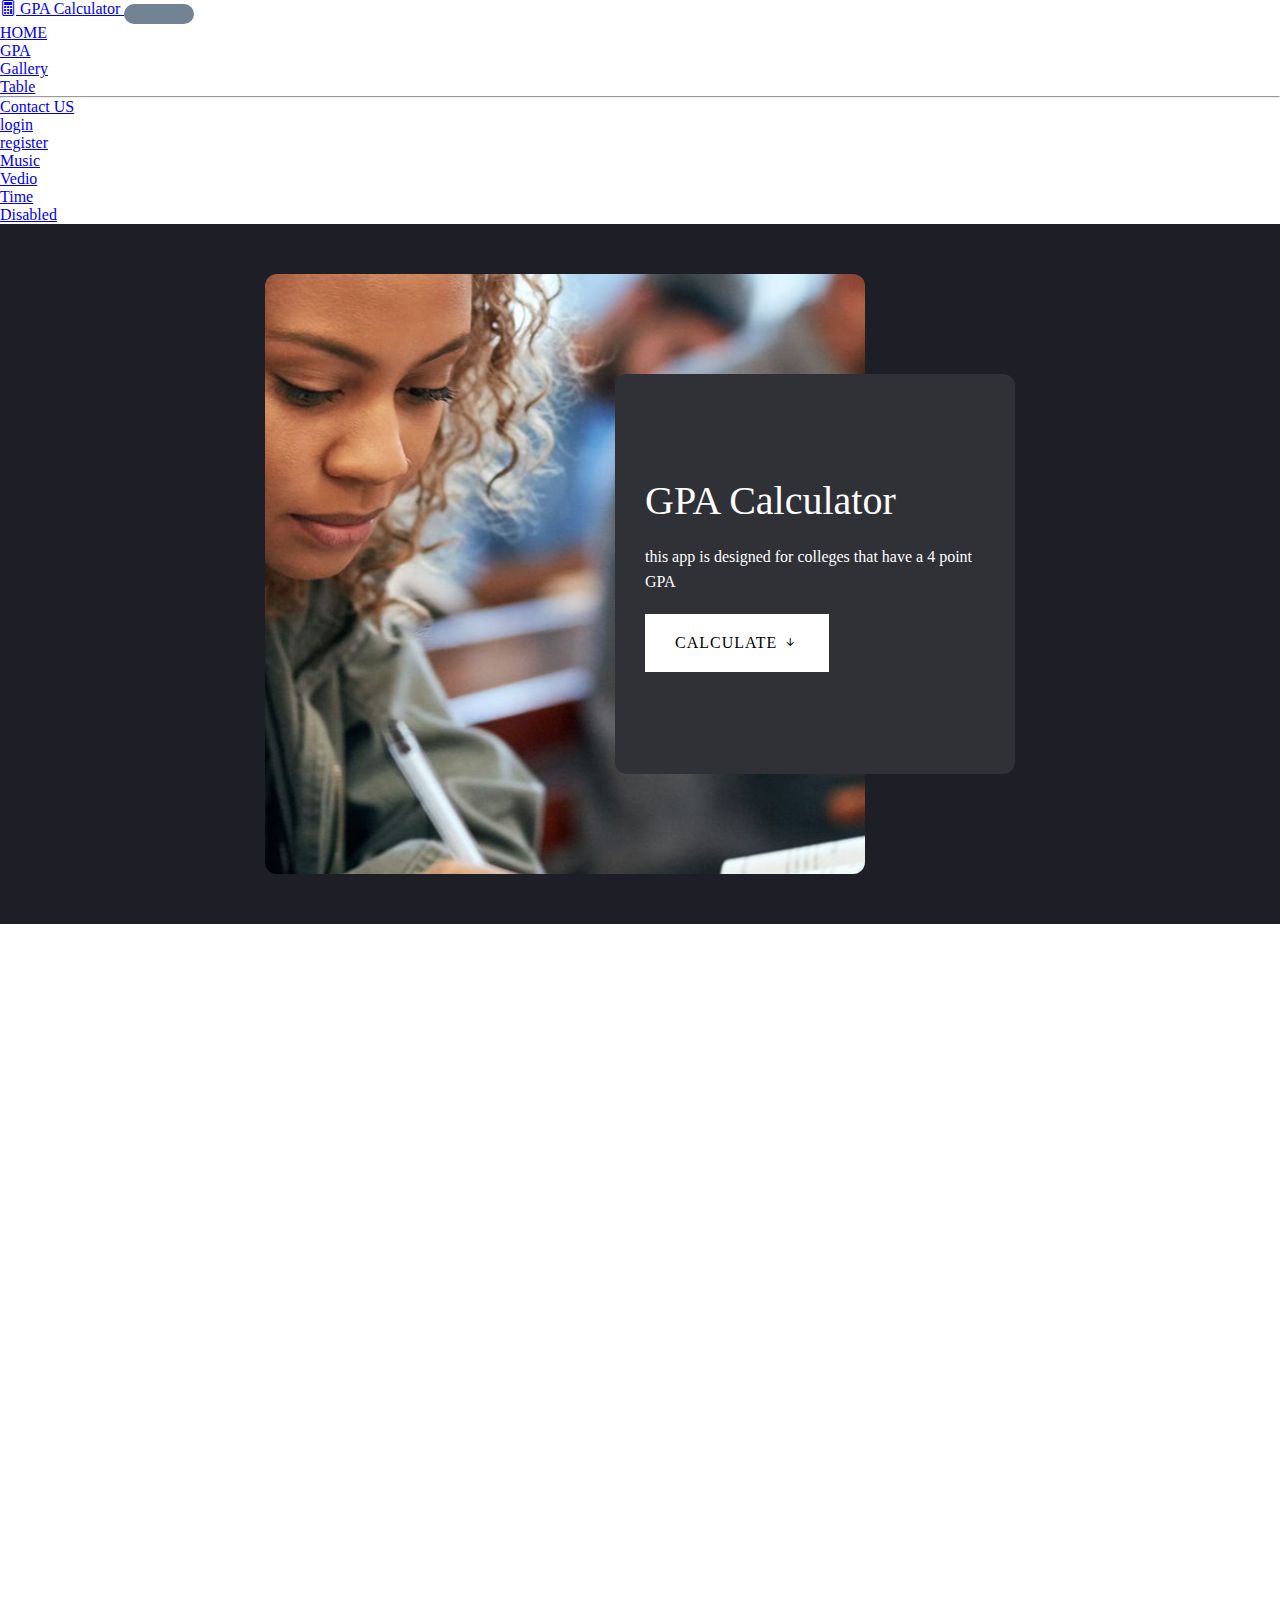
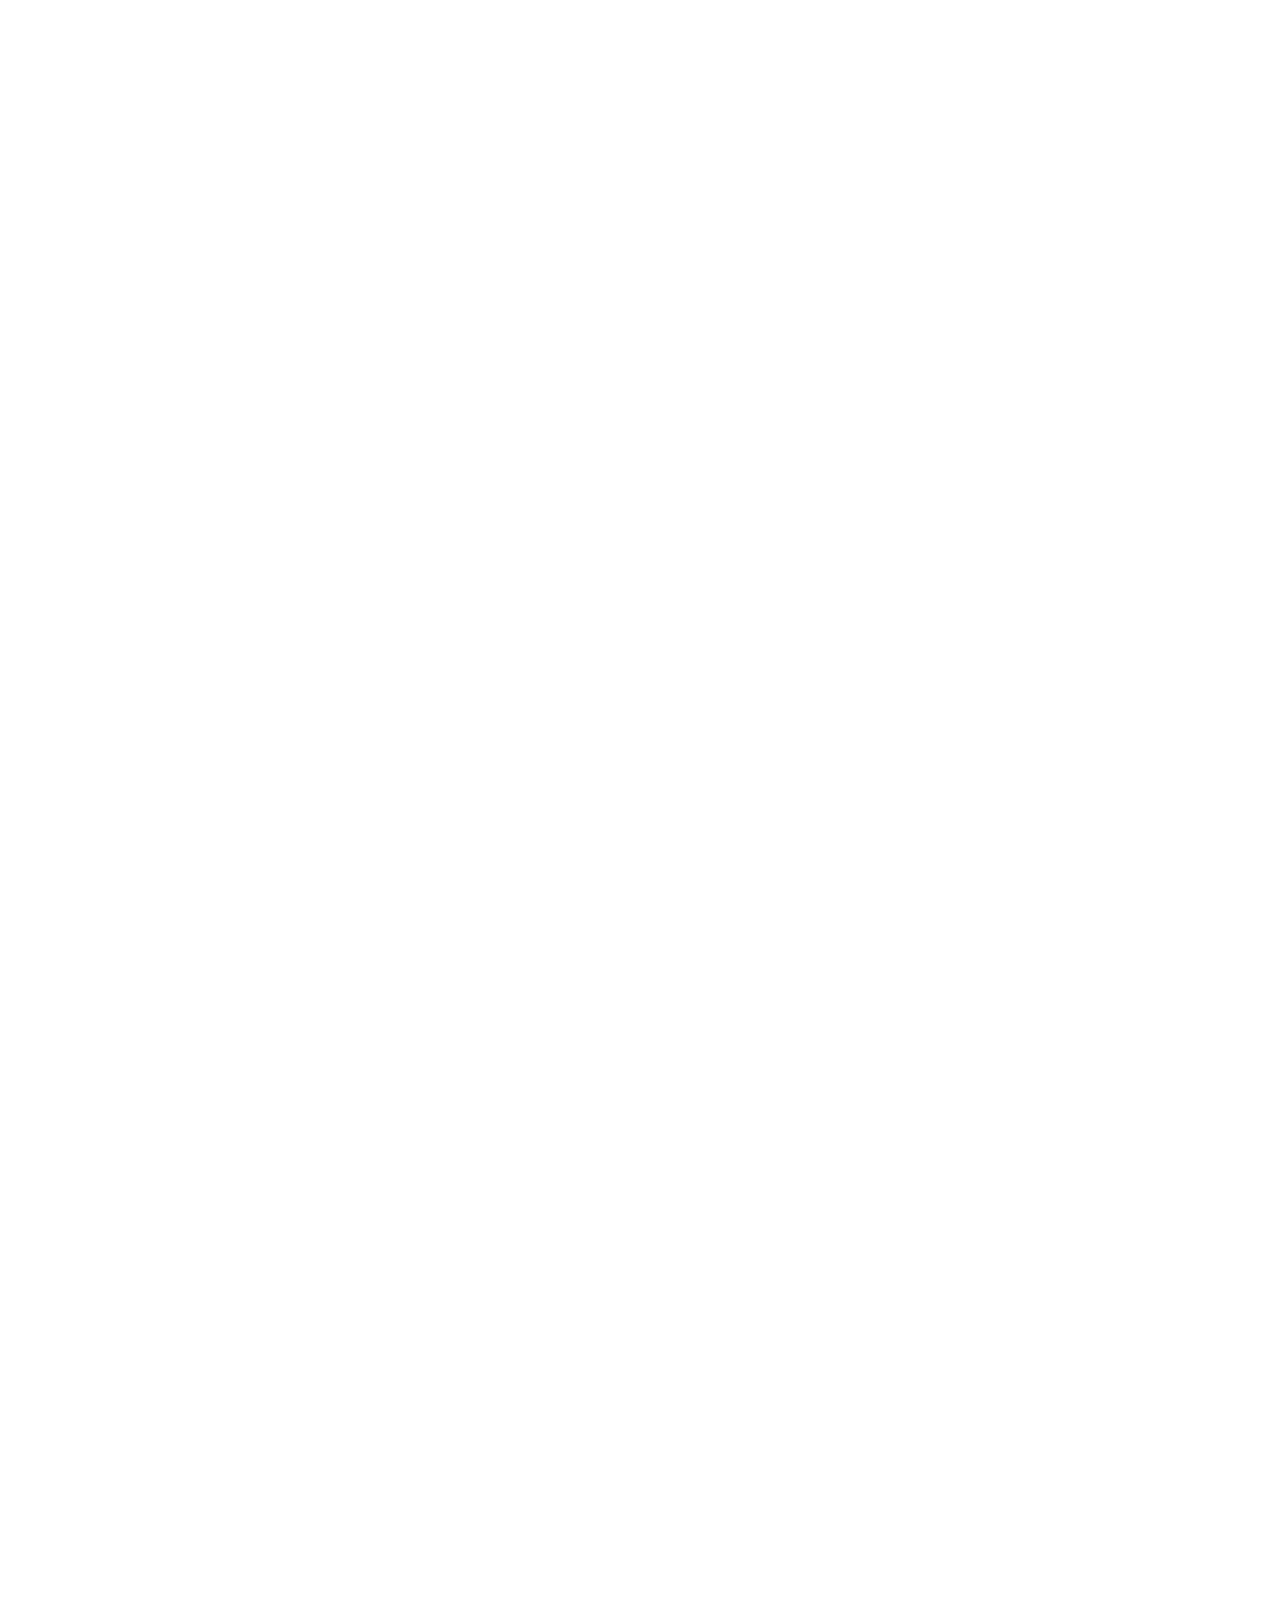
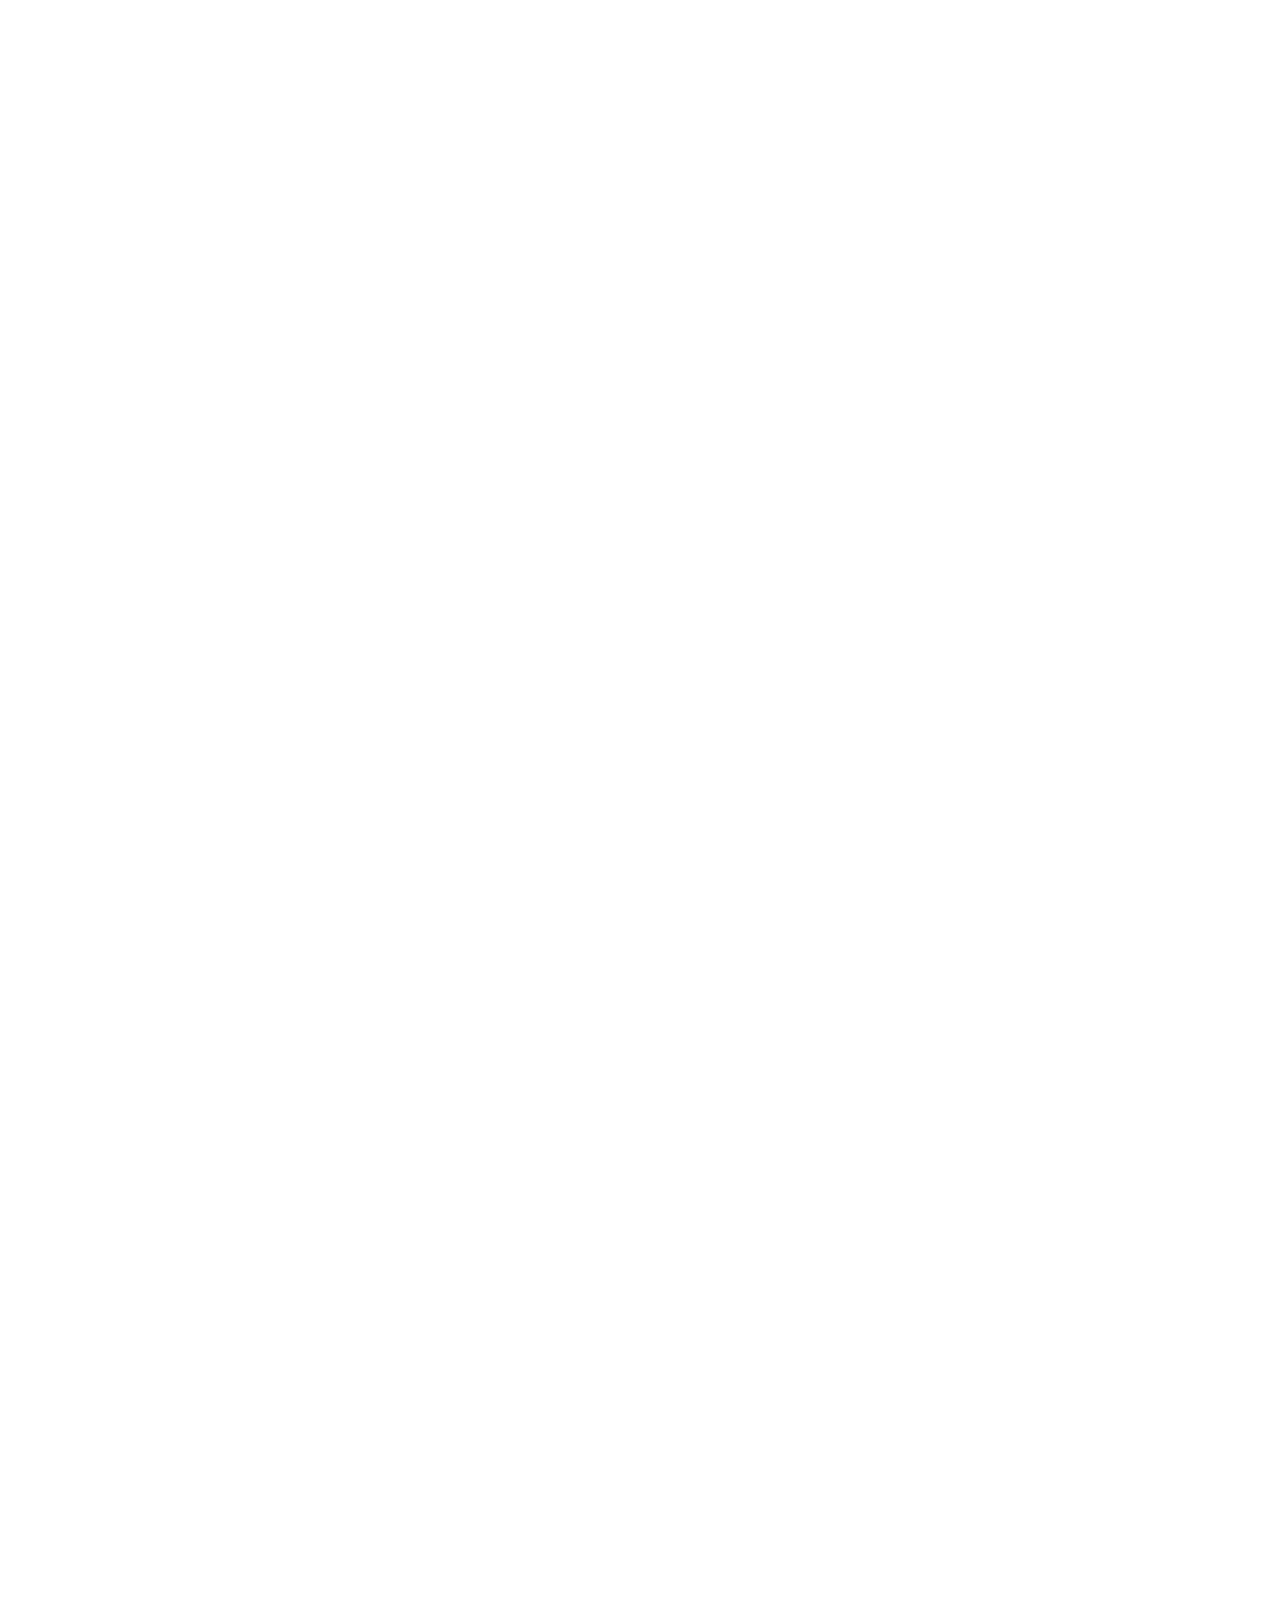
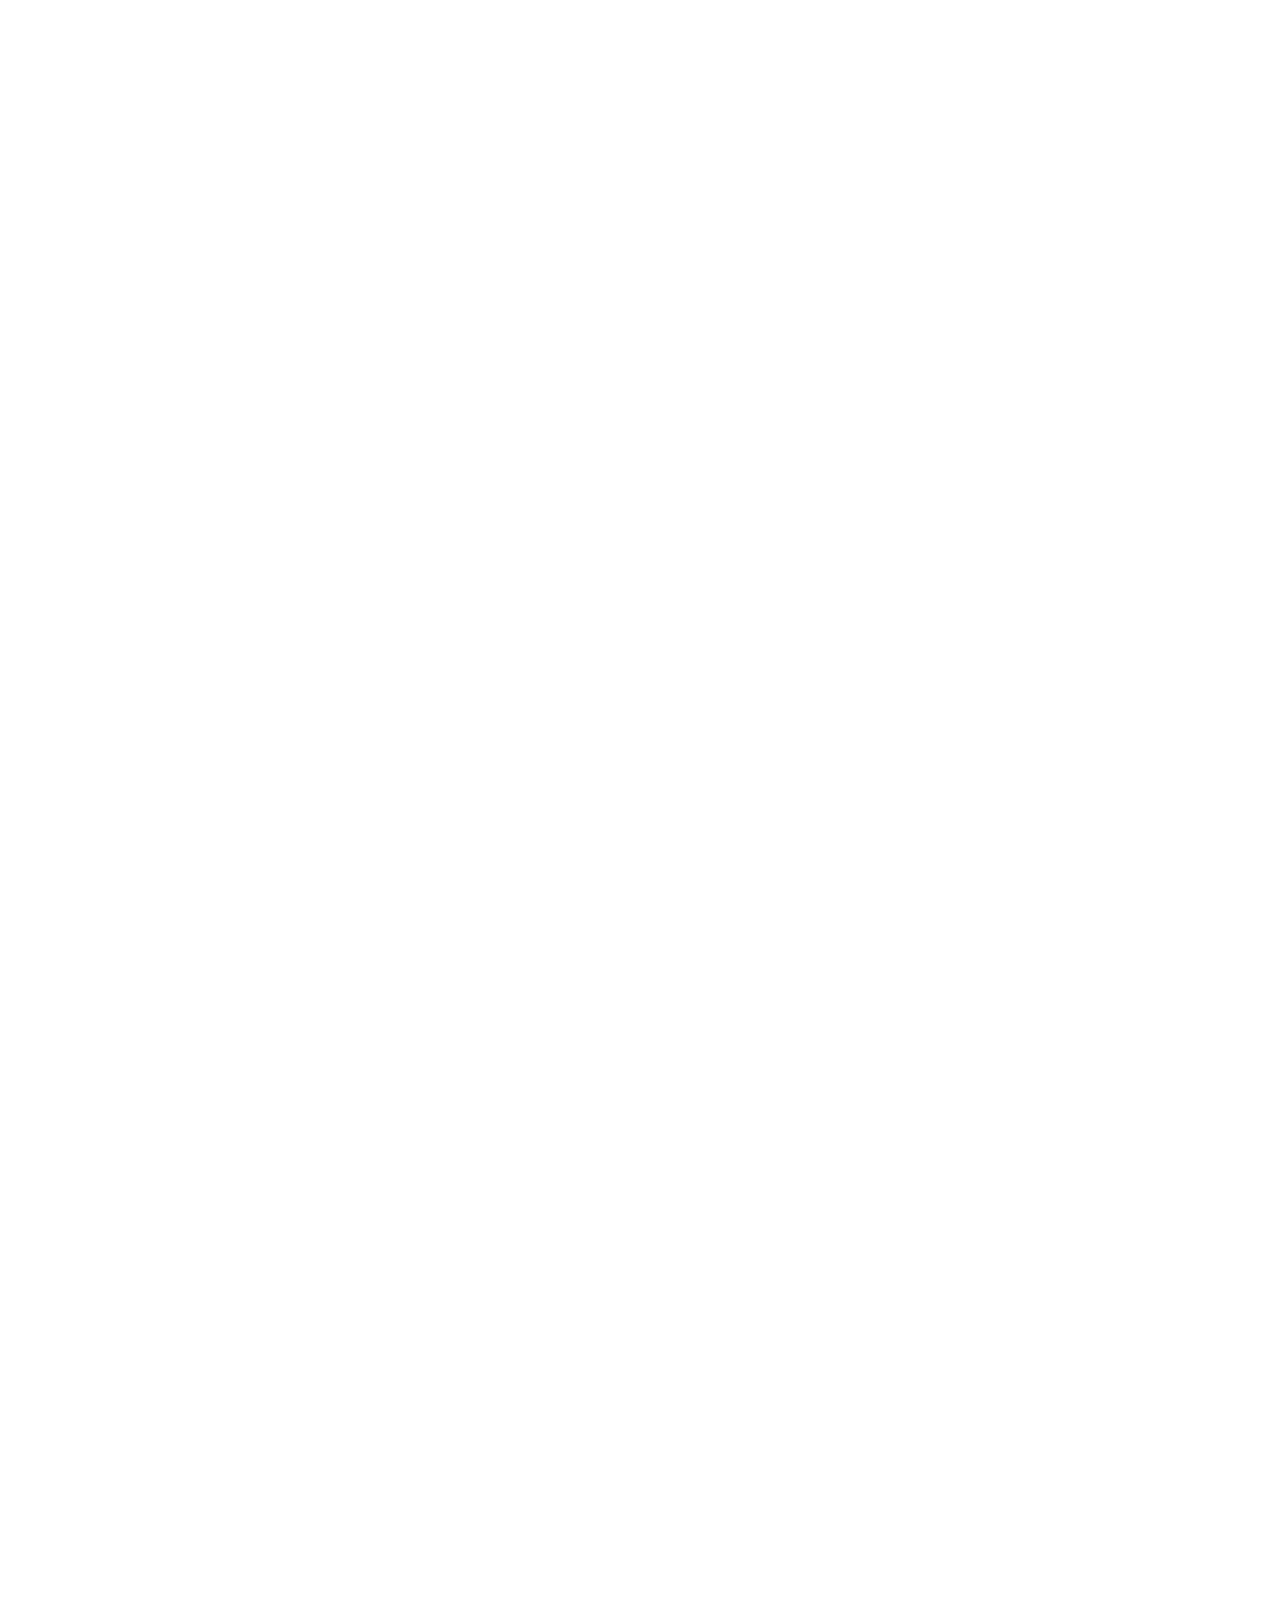
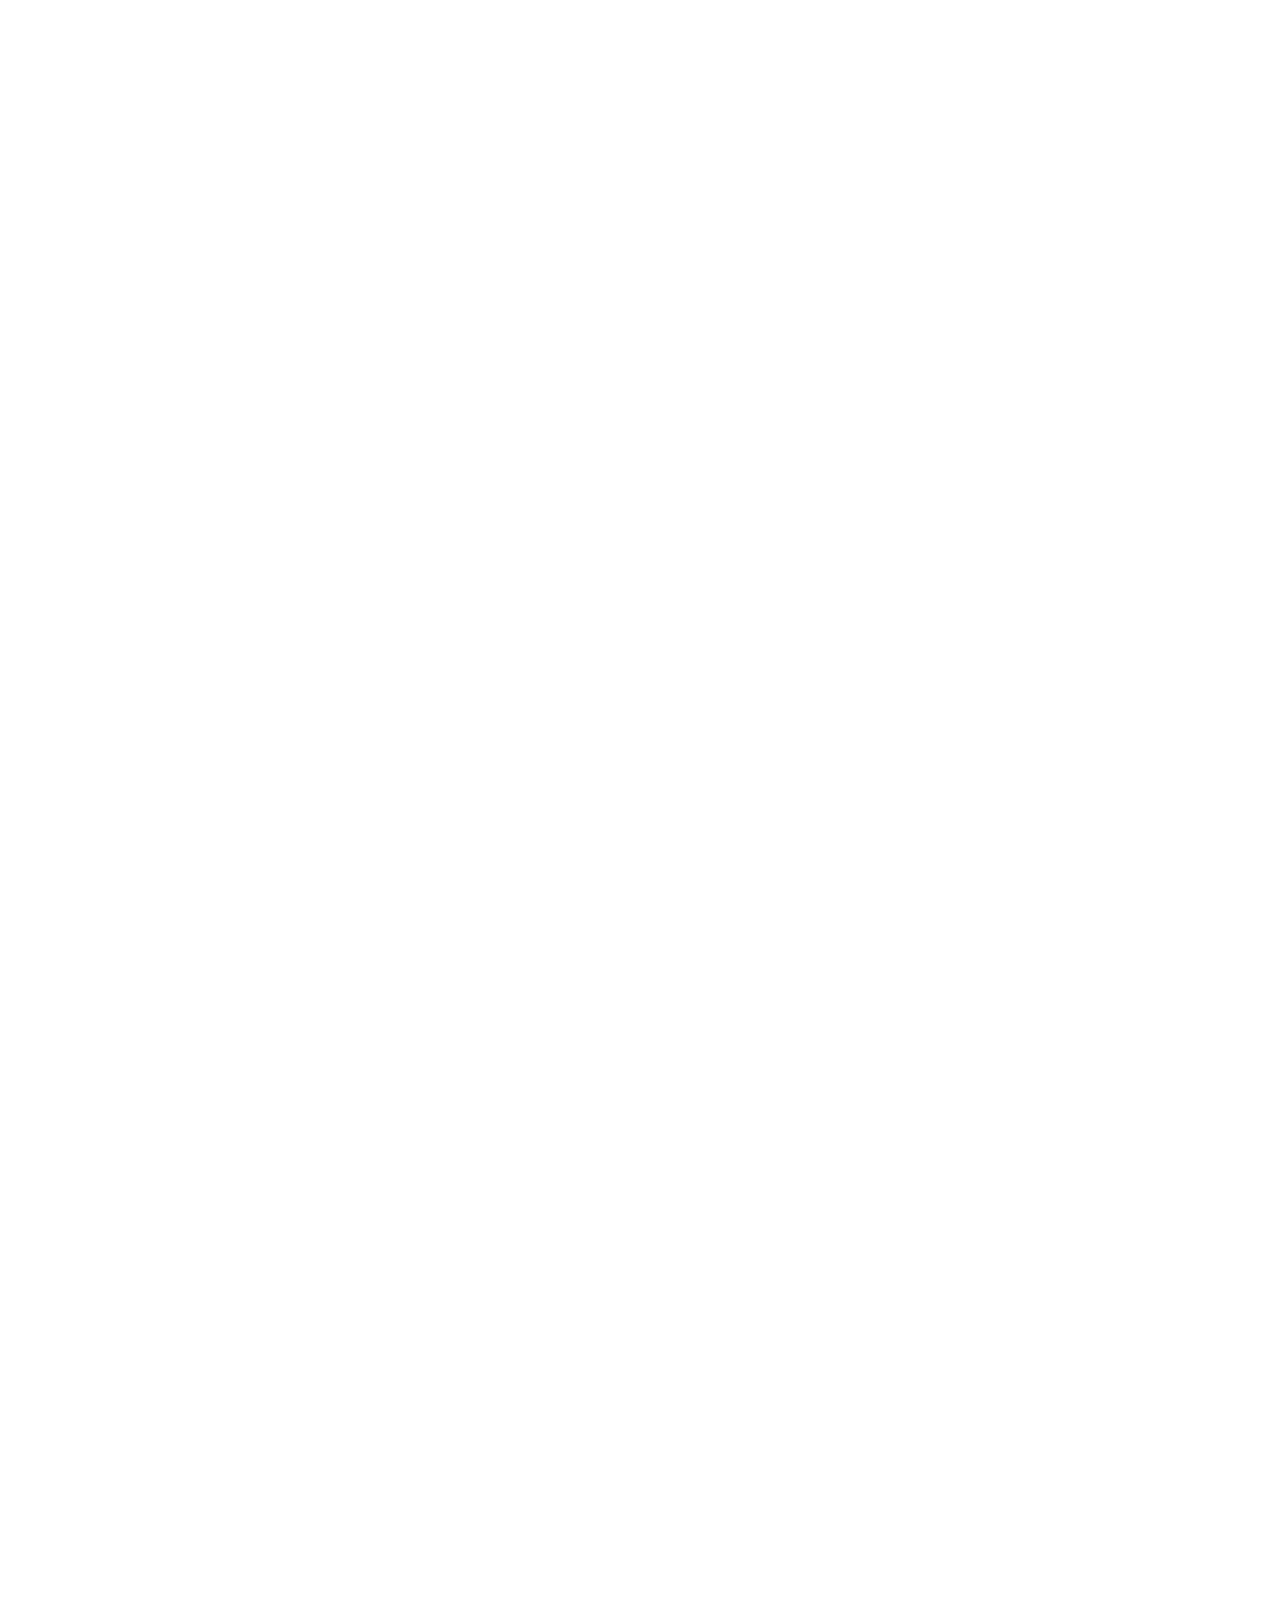
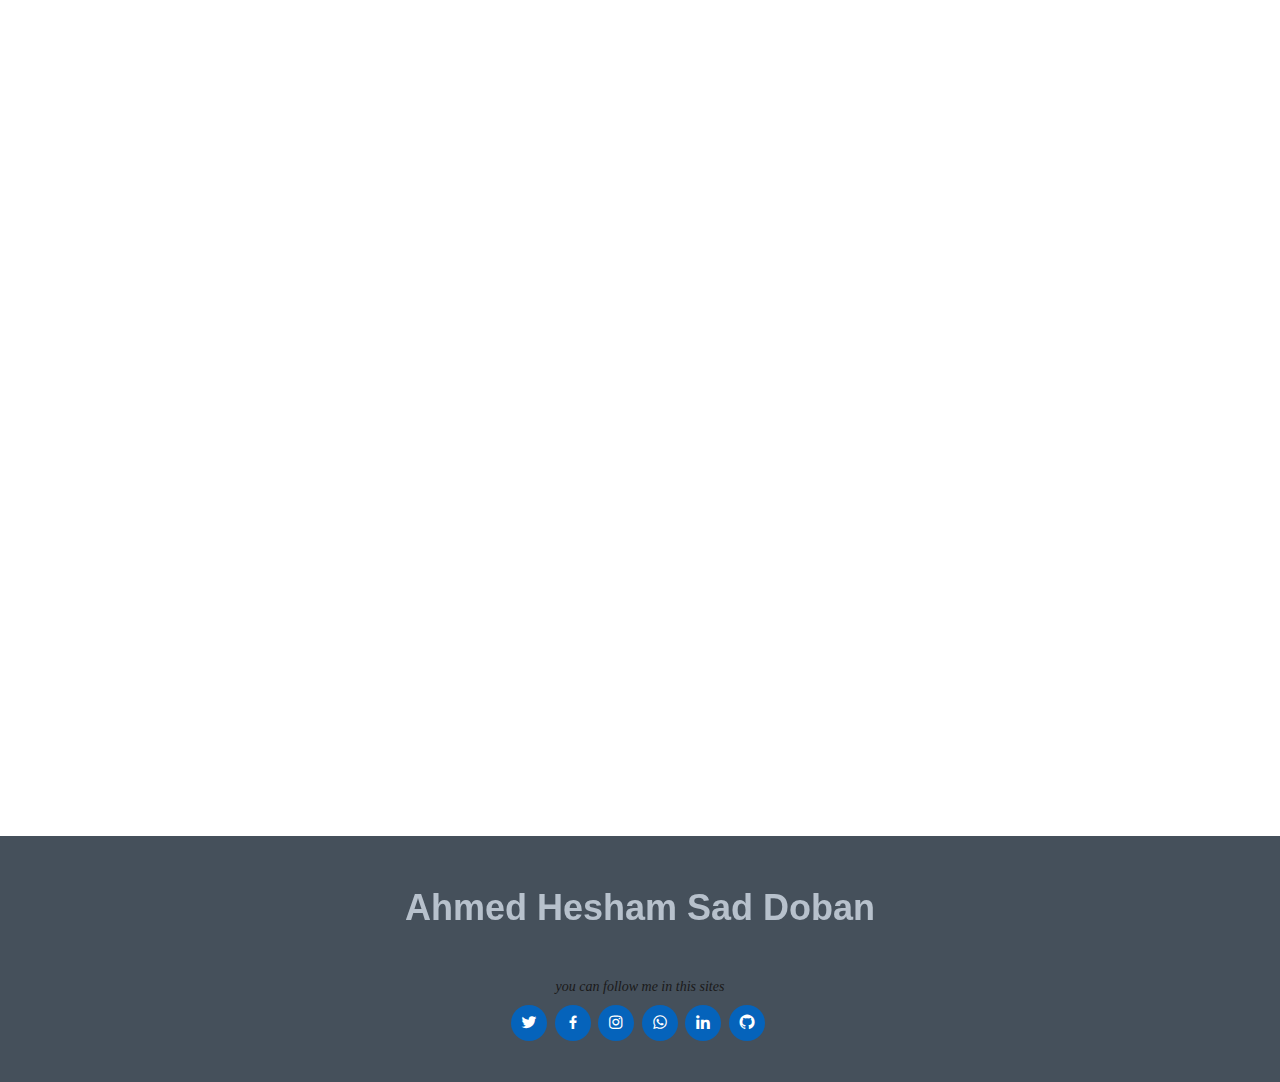
<file: index.html>
<!DOCTYPE html>
<html>
  <head>
    <meta charset="utf-8">
        <title>GPA Calculator</title>
        <meta content="GPA Calculator" name="description">
    <meta content="" name="keywords">
    <script src="https://cdn.jsdelivr.net/npm/@popperjs/core@2.9.2/dist/umd/popper.min.js" integrity="sha384-IQsoLXl5PILFhosVNubq5LC7Qb9DXgDA9i+tQ8Zj3iwWAwPtgFTxbJ8NT4GN1R8p" crossorigin="anonymous"></script>
    <script src="https://cdn.jsdelivr.net/npm/bootstrap@5.0.2/dist/js/bootstrap.min.js" integrity="sha384-cVKIPhGWiC2Al4u+LWgxfKTRIcfu0JTxR+EQDz/bgldoEyl4H0zUF0QKbrJ0EcQF" crossorigin="anonymous"></script>
    <link rel="stylesheet" type="text/css" href="/css/gallary.css">

    <link rel="stylesheet" href="https://cdn.jsdelivr.net/npm/bootstrap-icons@1.8.1/font/bootstrap-icons.css">
    <link href="/img/title.png" rel="icon">
    <link href="https://cdn.jsdelivr.net/npm/bootstrap@5.0.2/dist/css/bootstrap.min.css" rel="stylesheet" integrity="sha384-EVSTQN3/azprG1Anm3QDgpJLIm9Nao0Yz1ztcQTwFspd3yD65VohhpuuCOmLASjC" crossorigin="anonymous"> 

    <link href="/vendor/bootstrap-icons/bootstrap-icons.css" rel="stylesheet"> 
    <link href="/vendor/boxicons/css/boxicons.min.css" rel="stylesheet">

    <link href="/vendor/aos/aos.css" rel="stylesheet">
    <script src="/vendor/aos/aos.js"></script>       

  </head>
<body>
  <header>
    <nav class="navbar navbar-expand-lg navbar-dark bg-dark">
      <div class="container-fluid">
        <a class="navbar-brand" href="#">
          <i class="bi bi-calculator"></i>
          GPA Calculator
        </a>
        
        <button class="navbar-toggler" type="button" data-bs-toggle="collapse" data-bs-target="#navbarNav" aria-controls="navbarNav" aria-expanded="false" aria-label="Toggle navigation">
          <span class="navbar-toggler-icon"></span>
        </button>
        <div class="collapse navbar-collapse" id="navbarSupportedContent">
          <ul class="navbar-nav me-auto mb-2 mb-lg-0">
            <li class="nav-item dropdown">
              <a class="nav-link dropdown-toggle" href="#" id="navbarDropdown" role="button" data-bs-toggle="dropdown" aria-expanded="false">
                HOME
              </a>
              <ul class="dropdown-menu" aria-labelledby="navbarDropdown">
                  <li><a class="dropdown-item" href="#Calculate">GPA</a></li>
                  <li><a class="dropdown-item" href="#Gallery">Gallery</a></li>
                  <li><a class="dropdown-item" href="#data">Table</a></li>
                  <li><hr class="dropdown-divider"></li>
                  <li><a class="dropdown-item" href="#contact">Contact US</a></li>
              </ul>
            </li>
            <li class="nav-item">
              <a class="nav-link" href="HTML/logIN.html">login</a>
            </li>
            <li class="nav-item">
              <a class="nav-link" href="HTML/register.html">register</a>
            </li>
            <li class="nav-item">
              <a class="nav-link" href="HTML/music.html">Music</a>
            </li>
            <li class="nav-item">
              <a class="nav-link" href="HTML/vedio.html">Vedio</a>
            </li>
            <li class="nav-item">
              <a class="nav-link" href="HTML/time.html">Time</a>
            </li>

            <li class="nav-item">
              <a class="nav-link disabled" href="#" tabindex="-1" aria-disabled="true">Disabled</a>
            </li>
          </ul>
        </div>
      </div>
    </nav>
  <div class="home">
    <div class="container">
      <div class="right" data-aos="fade-left">
      </div>
      <div class="left" data-aos="fade-right">
        <div class="content">
          <h1>GPA Calculator</h1>
          <p>this app is designed for colleges that have a 4 point GPA</p>
          <a href="#Calculate" class="btn" id="myBtn">Calculate <i class="bi bi-arrow-down-short"></i></a>
        </div>
      </div>

              <!-- The Modal -->
          <div id="myModal" class="modal">

            <!-- Modal content -->
            <div class="modal-content">
              <div class="modal-header">
                <h2>Ahmed Hesham sad doban</h2>
                <span class="close">&times;</span>
              </div>
              <div class="modal-body">
                <center>
                  <p>SECTION  : 2</p>
                  <p>Tell us how are you satisfied</p>
                  <p id="rate"></p>
                  <ul id="listy" onchange="change()">
                    <li>
                      <input type="radio" value="😒" name="1" id="😒" hidden/>
                      <label for="😒">&#8533;</label>
                    </li>
                    <li>                   
                      <input type="radio" value="🙂" name="1" id="🙂" hidden/>
                      <label for="🙂">&#8534;</label></li>
                    <li>
                      <input type="radio" value="😊" name="1" id="😊" hidden/>
                      <label for="😊">&#8535;</label>
                    </li>
                    <li>
                      <input type="radio" value="😉" name="1" id="😉" hidden/>
                      <label for="😉">&#8536;</label>
  
                    </li>
                    <li>
                      <input type="radio" value="😍" name="1" id="😍" hidden/>
                      <label for="😍">⅟</label>
                    </li>
                 </ul>
                 </center>
                 
              </div>
            </div>

          </div>
    </div>
  </div>
  </header>

<section id="Calculate" class="Calculate">
  <div class="container" data-aos="fade-up">
      <div class="section-title">
          <h2>Calculateion</h2>
          <p>please Enter the require  </p>
      </div>
  </div>

  <div class="row" id="calv">
    <div class="col-sm-8" data-aos="fade-right">
      <table class="table" id="data">
        <thead>
          <tr>
            <th scope="col">Course Name</th>
            <th scope="col">Course Hour</th>
            <th scope="col">Grade</th>
          </tr>
        </thead>
        <tbody>
          <tr>
            <td><input id="CourseName" type="text" class="form-control" placeholder="Course Name" aria-label="Text input with dropdown button"></td>
            <td><input id="CourseHour" type="number" max="5" min="0" class="form-control" placeholder="Course Hour" aria-label="Text input with dropdown button"></td>
            <td>
              <select id="GRADE" class="form-select" aria-label="Default select example">
                <option selected value="0" disabled>Grade</option>
                <option value="4">A+</option>
                <option value="4">A</option>
                <option value="3.7">A-</option>
                <option value="3.3">B+</option>
                <option value="3">B</option>
                <option value="2.7">B-</option>
                <option value="2.3">C+</option>
                <option value="2">C</option>
                <option value="1.7">C-</option>
                <option value="1.3">D+</option>
                <option value="1">D</option>
                <option value="0">F</option>
              </select>
             </td>
          </tr>
       </tbody>
      </table>
    </div>

    <div class="col-sm-2"  data-aos="fade-left">
      <div class="d-grid gap-2" >
        <button class="btn btn-primary" type="button" onclick="ADD()" style="background-color: #728394;">ADD</button>
        <button class="btn btn-primary" type="button" onclick="Calc()"style="background-color: #728394;">Calculate</button>
    
      </div>

      <div class="circle-wrap" id="prosses" style="display: none;" data-aos="fade-up-left">
        <div class="circle">
          <div class="mask full">
            <div class="fill"></div>
          </div>
          <div class="mask half">
            <div class="fill"></div>
          </div>
          <div class="inside-circle"> GPA <p class="output"></p> </div>
        </div>
      </div> 
      
    
      
    </div>
</div>
</section>
    <!-- ======= Gallery Section ======= -->
<section id="Gallery" class="portfolio">
  <div class="container" data-aos="fade-up">
    <div class="section-title">
      <h2>Gallery</h2>
    </div>
  </div>

  <div class="row" >
    <div class="col" data-aos="zoom-in-up">
      <center>
        <input class="form-control me-2" type="text" id="myInput" onkeyup="SearchFunction()" placeholder="Search for names.." style="width: 80%;">
      </center>
      <ul id="myUL" class="row"data-aos="zoom-out">   

          <li class="col-lg-4 col-md-6 portfolio-item" data-aos="zoom-in">
              <div class="portfolio-wrap">
                <img src="/img/wallpaper/one.jpg" alt="one punch man" class="img-fluid" >
                <div class="portfolio-info">
                  <h4>one punch man</h4>       
                  <div class="portfolio-links">
                    <a href="#Gallery"   onclick="openModal();currentSlide(1)"><i class="bx bx-plus"></i></a>
                   </div>
                </div>
              </div>
          </li>

          <li class="col-lg-4 col-md-6 portfolio-item" data-aos="zoom-out-down">          
              <div class="portfolio-wrap">
                <img src="/img/wallpaper/hxh (2).jpg" alt="Hunter x Hunter" class="img-fluid">
                <div class="portfolio-info">
                  <h4>Hunter x Hunter</h4>       
                  <div class="portfolio-links">
                    <a href="#Gallery"   onclick="openModal();currentSlide(2)"><i class="bx bx-plus"></i></a>
                   </div>
                </div>
              </div>
          </li>


          <li class="col-lg-4 col-md-6 portfolio-item">
              <div class="portfolio-wrap">
                <img src="/img/wallpaper/conan (1).jpg" alt="Detective Conan" class="img-fluid" alt="">
                <div class="portfolio-info">
                  <h4>Detective Conan</h4>       
                  <div class="portfolio-links">
                    <a href="#Gallery"  onclick="openModal();currentSlide(3)" ><i class="bx bx-plus"></i></a>
                   </div>
                </div>
              </div>
          </li>

          <li class="col-lg-4 col-md-6 portfolio-item">
            <div class="portfolio-wrap">
              <img src="/img/wallpaper/conan (2).jpg" alt="Detective Conan" class="img-fluid" alt="">
              <div class="portfolio-info">
                <h4>Detective Conan</h4>       
                <div class="portfolio-links">
                  <a href="#Gallery"  onclick="openModal();currentSlide(4)" ><i class="bx bx-plus"></i></a>
                 </div>
              </div>
            </div>
        </li>

        <li class="col-lg-4 col-md-6 portfolio-item">
          <div class="portfolio-wrap">
            <img src="/img/wallpaper/conan (4).jpg" alt="Detective Conan" class="img-fluid" alt="">
            <div class="portfolio-info">
              <h4>Detective Conan</h4>       
              <div class="portfolio-links">
                <a href="#Gallery" data-min-width="600px"  onclick="openModal();currentSlide(5)" ><i class="bx bx-plus"></i></a>
               </div>
            </div>
          </div>
      </li>

        </div>
      </ul>


      <div id="myModal2" class="modal2">
        <span class="close cursor" onclick="closeModal()">&times;</span>

        <div class="modal-content">

          <div class="mySlides">
            <div class="numbertext">1 / 5</div>
            <img src="/img/wallpaper/one.jpg" style="width:100%">
          </div>

          <div class="mySlides">
            <div class="numbertext">2 / 5</div>
            <img src="/img/wallpaper/hxh (2).jpg" style="width:100%">
          </div>
          
          <div class="mySlides">
            <div class="numbertext">3 / 5</div>
            <img src="/img/wallpaper/conan (1).jpg" style="width:100%">
          </div>

          
          <div class="mySlides">
            <div class="numbertext">4 / 5</div>
            <img src="/img/wallpaper/conan (2).jpg" style="width:100%">
          </div>

          
          <div class="mySlides">
            <div class="numbertext">5 / 5</div>
            <img src="/img/wallpaper/conan (4).jpg" style="width:100%">
          </div>
          


      <a class="prev" onclick="plusSlides(-1)">&#10094;</a>
      <a class="next" onclick="plusSlides(1)">&#10095;</a>
        </div>
      </div>



      



    </div>
</section>


    <!-- ======= Contact Section ======= -->
    <section id="contact" class="contact" data-aos="fade-up">
      <div class="container" data-aos="fade-up">

        <div class="section-title">
          <h2>Contact</h2>
        </div>
      </div>
      <div class="row mt-1">

        <div class="col-lg-4">
          <div class="info">
            <div class="address">
                <a href="https://goo.gl/maps/sroomfEm3k15dAhG7">
                    <i class="bi bi-geo-alt"></i>
                </a>
              <h4>Location</h4>
              <p>El salam first ,Cairo</p>
            </div>

            <div class="email">
              <a href="mailto:ahmedzoro323@gmail.com">
                  <i class="bi bi-envelope"></i>
              </a>
            <h4>Email</h4>
            <p>ahmedzoro323@gmail.com</p>
          </div>

          <div class="phone">
            <a href="tel:+201555894860">
                <i class="bi bi-phone"></i>
            </a>
            <h4>Call</h4>
            <p>01555894860</p>
          </div>

          </div>

        </div>

        <div class="col-lg-8 mt-5 mt-lg-0">

          <form action="forms/contact.php" method="post" role="form" class="php-email-form">
            <div class="row">
              <div class="col-md-6 form-group">
                <input type="text" name="name" class="form-control" id="name" placeholder="Your Name" required>
              </div>
              <div class="col-md-6 form-group mt-3 mt-md-0">
                <input type="email" class="form-control" name="email" id="email" placeholder="Your Email" required>
              </div>
            </div>
            <div class="form-group mt-3">
              <input type="text" class="form-control" name="subject" id="subject" placeholder="Subject" required>
            </div>
            <div class="form-group mt-3">
              <textarea class="form-control" name="message" rows="5" placeholder="Message" id="textaria"  required></textarea>
            </div>
            <div class="my-3">
              <div class="loading">Loading</div>
              <div class="error-message"></div>
              <div class="sent-message">Your message has been sent. Thank you!</div>
            </div>
            <div class="row">
              <div class="col-sm-4">
                <div class="text-center"><button type="submit">Send Message</button></div>
              </div>
              <div class="col-sm-4">
                <div class="text-center"><button type="button" onclick="changeCal()">Change style</button></div>
              </div>
            </div>
          
          </form>

        </div>

      </div>

    </section><!-- End Contact Section -->

    <footer id="footer">
      <div class="container">
        <h3>Ahmed Hesham Sad Doban</h3>
      </div>
      <p>you can follow me in this sites</p>   
      <div class="social-links">
        <a href="https://twitter.com/ahmed_doban" class="twitter"><i class="bx bxl-twitter"></i></a>
            <a href="https://www.facebook.com/ahmed.doban.56" class="facebook"><i class="bx bxl-facebook"></i></a>
            <a href="https://www.instagram.com/ahmeddoban/" class="instagram"><i class="bx bxl-instagram"></i></a>
            <a href="https://api.whatsapp.com/send/?phone=201555894860&text&app_absent=0" class="google-plus"><i class="bx bxl-whatsapp"></i></a>
            <a href="https://www.linkedin.com/in/ahmeddoban" class="linkedin"><i class="bx bxl-linkedin"></i></a>
            <a href="https://github.com/AhmedDoban" class="linkedin"><i class="bx bxl-github"></i></a>
      </div>


    </footer><!-- End Footer -->
<script src="/JS/gallary.js"></script>
<script>
  AOS.init();
</script>
</body>
</html>


<body>
</file>
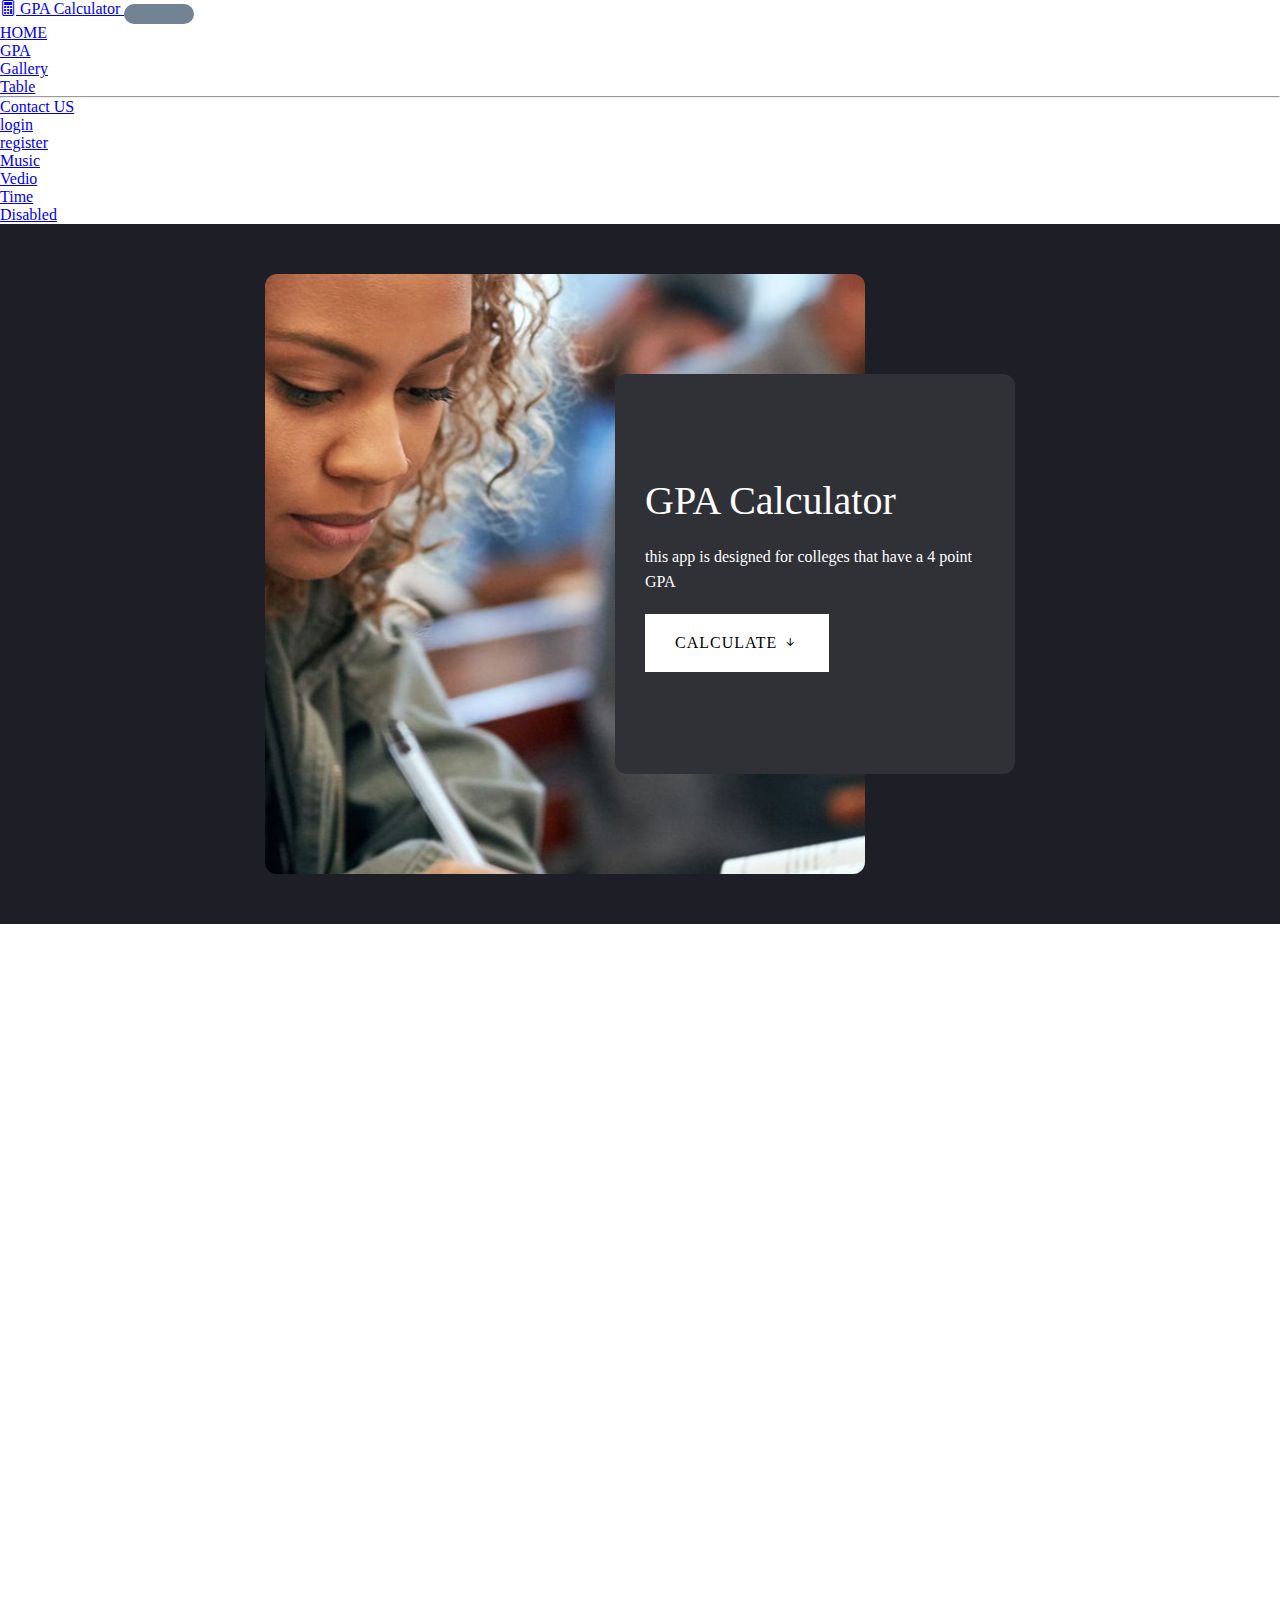
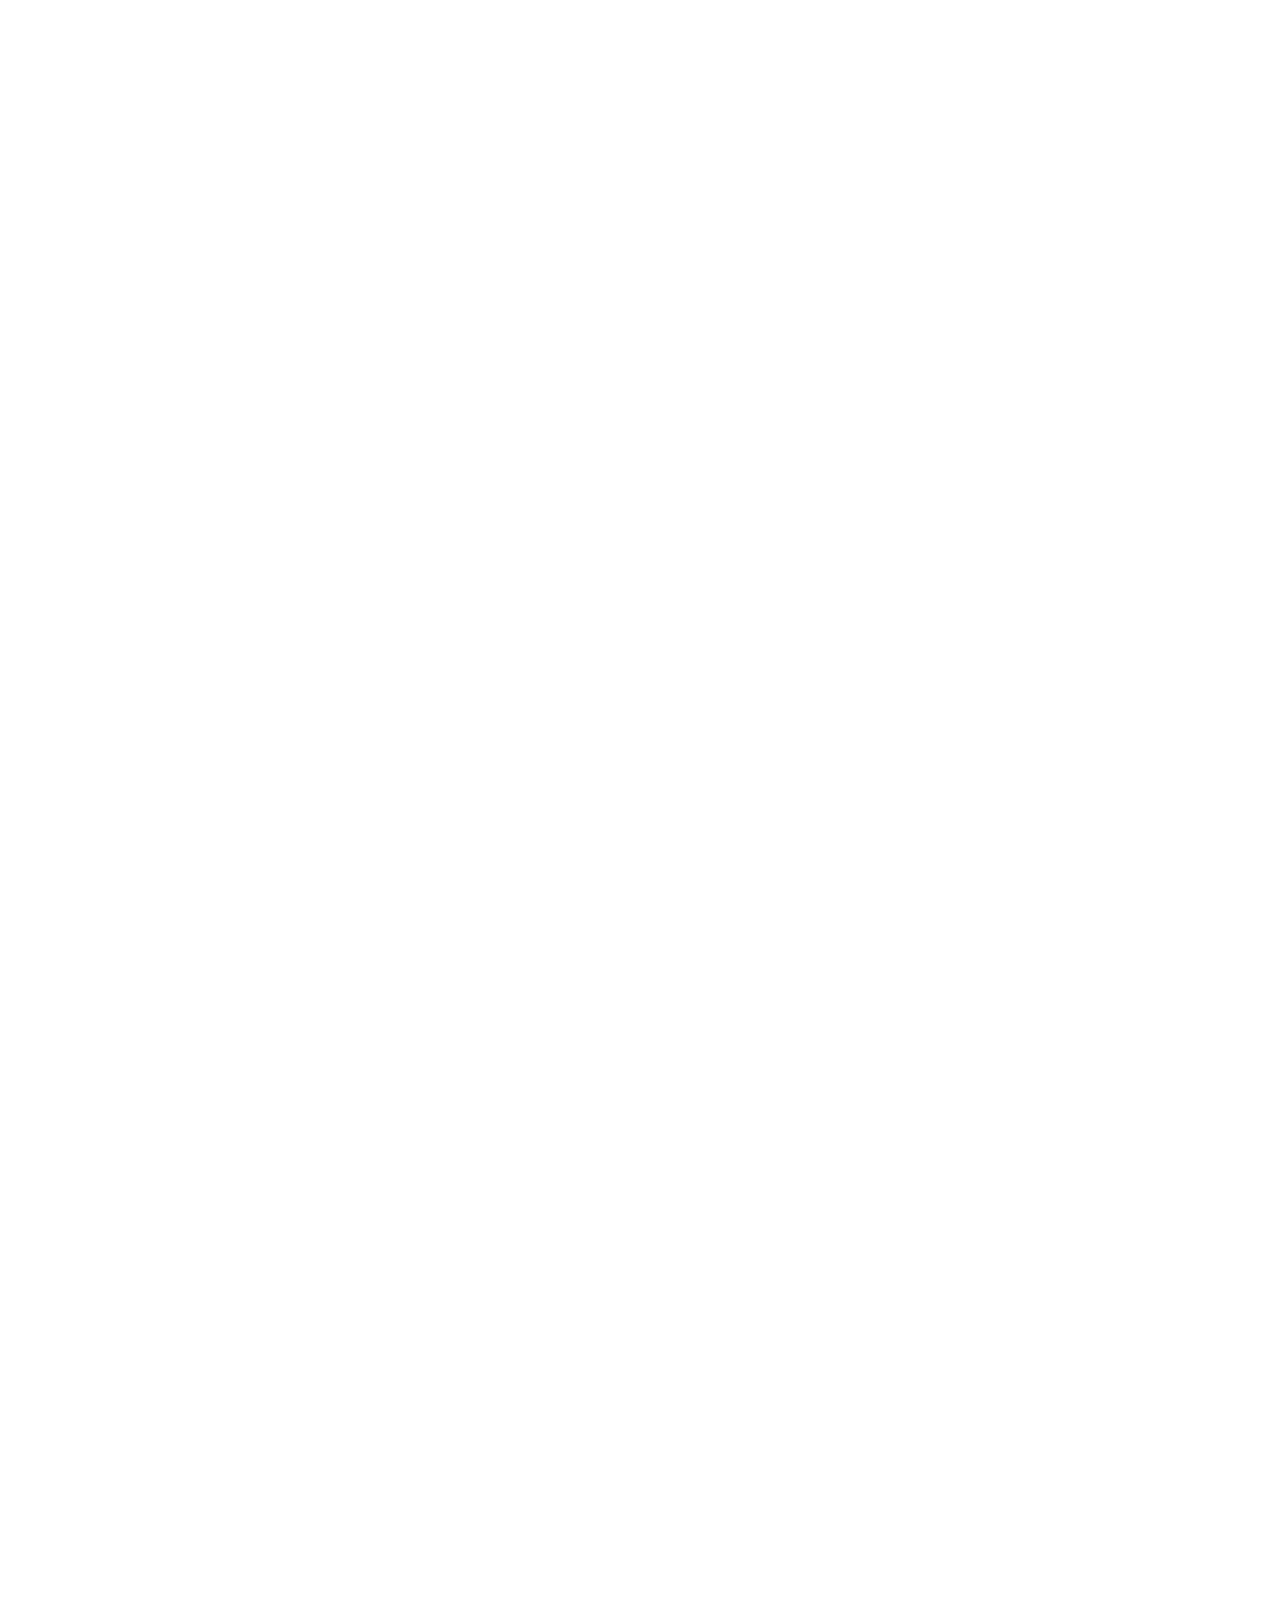
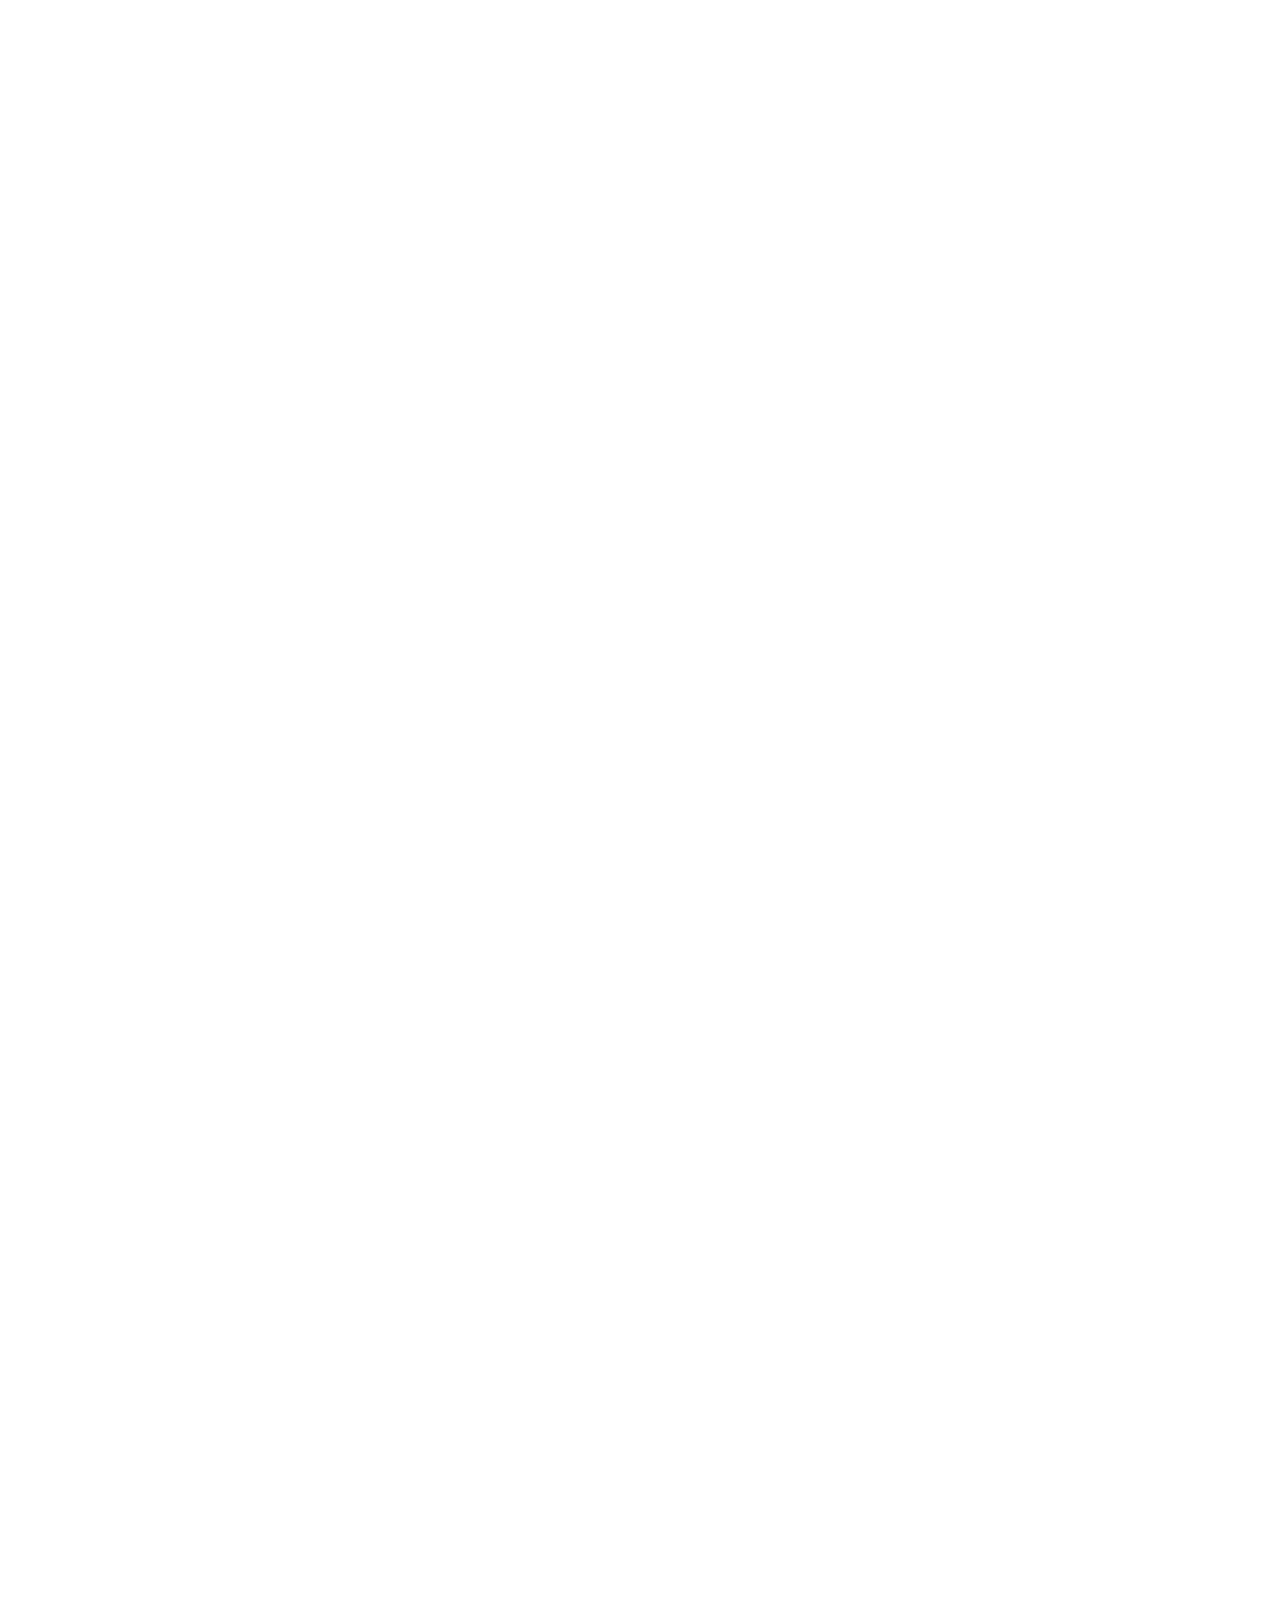
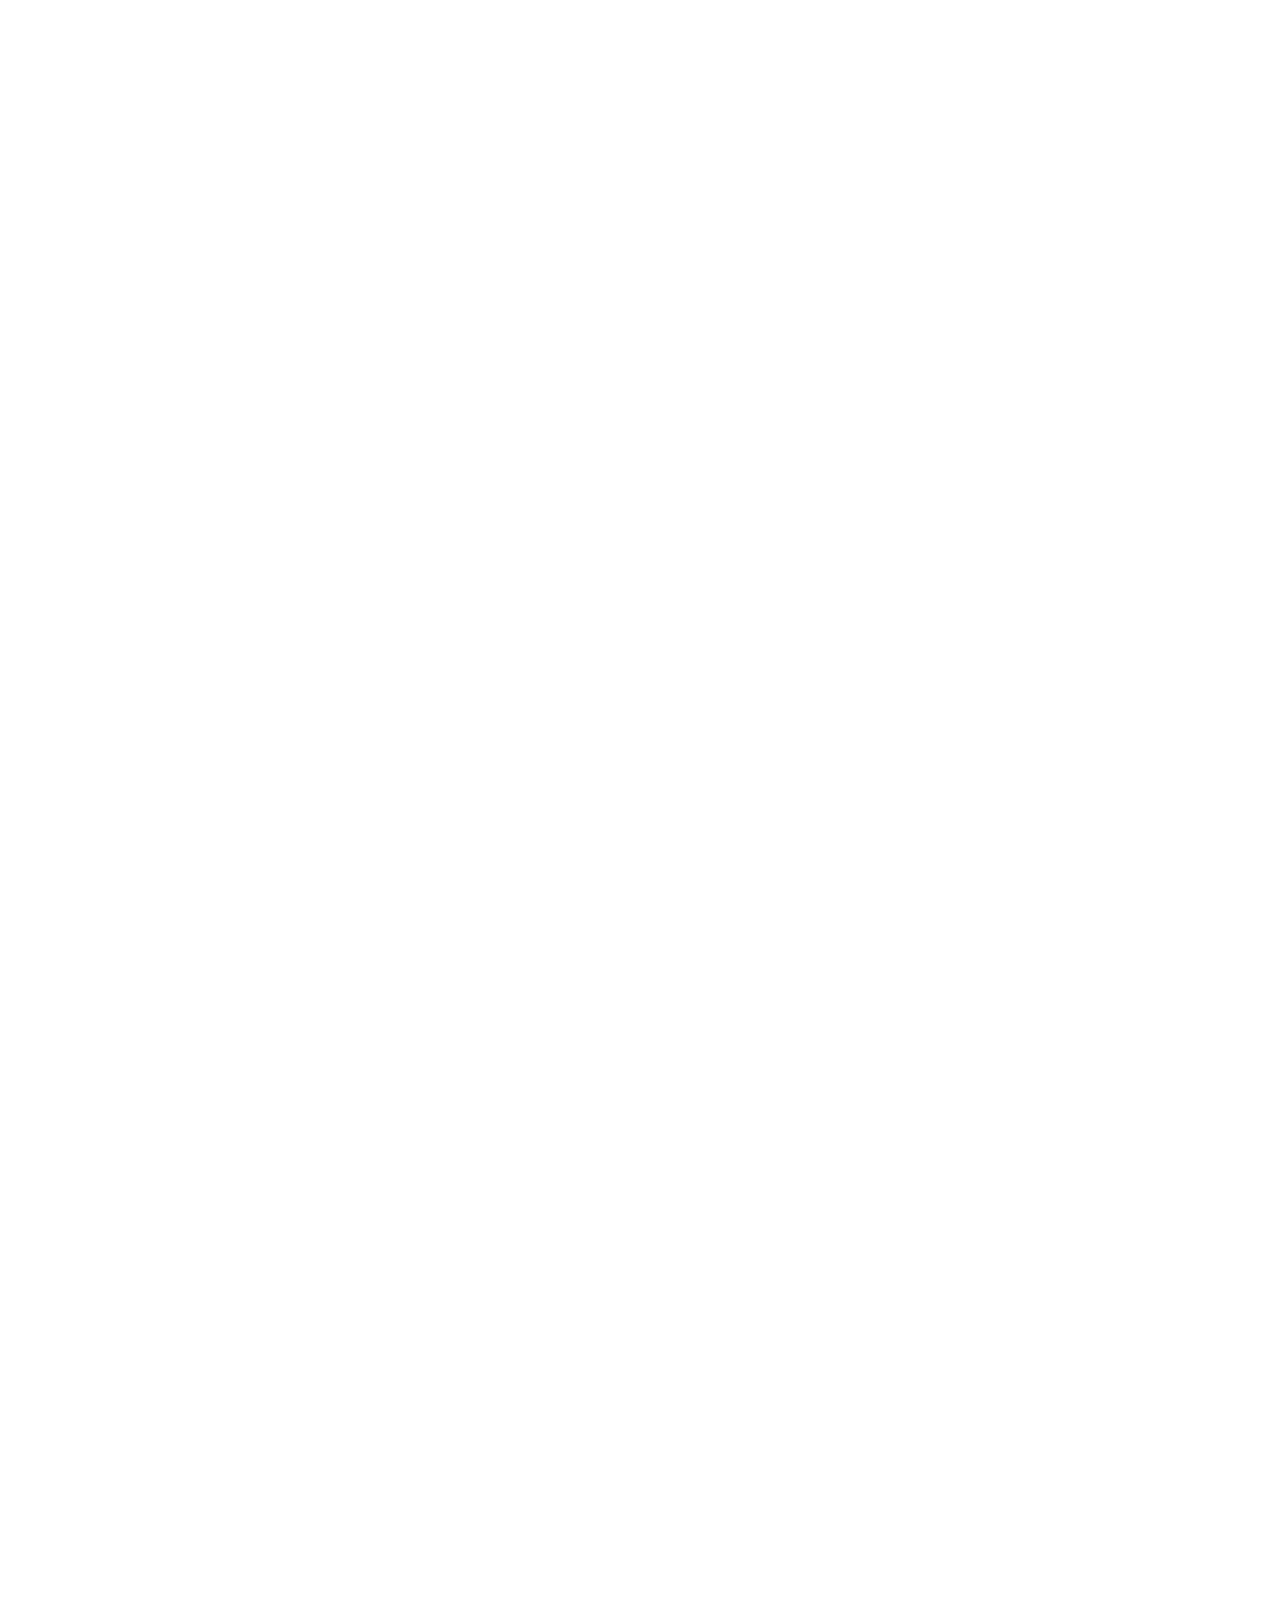
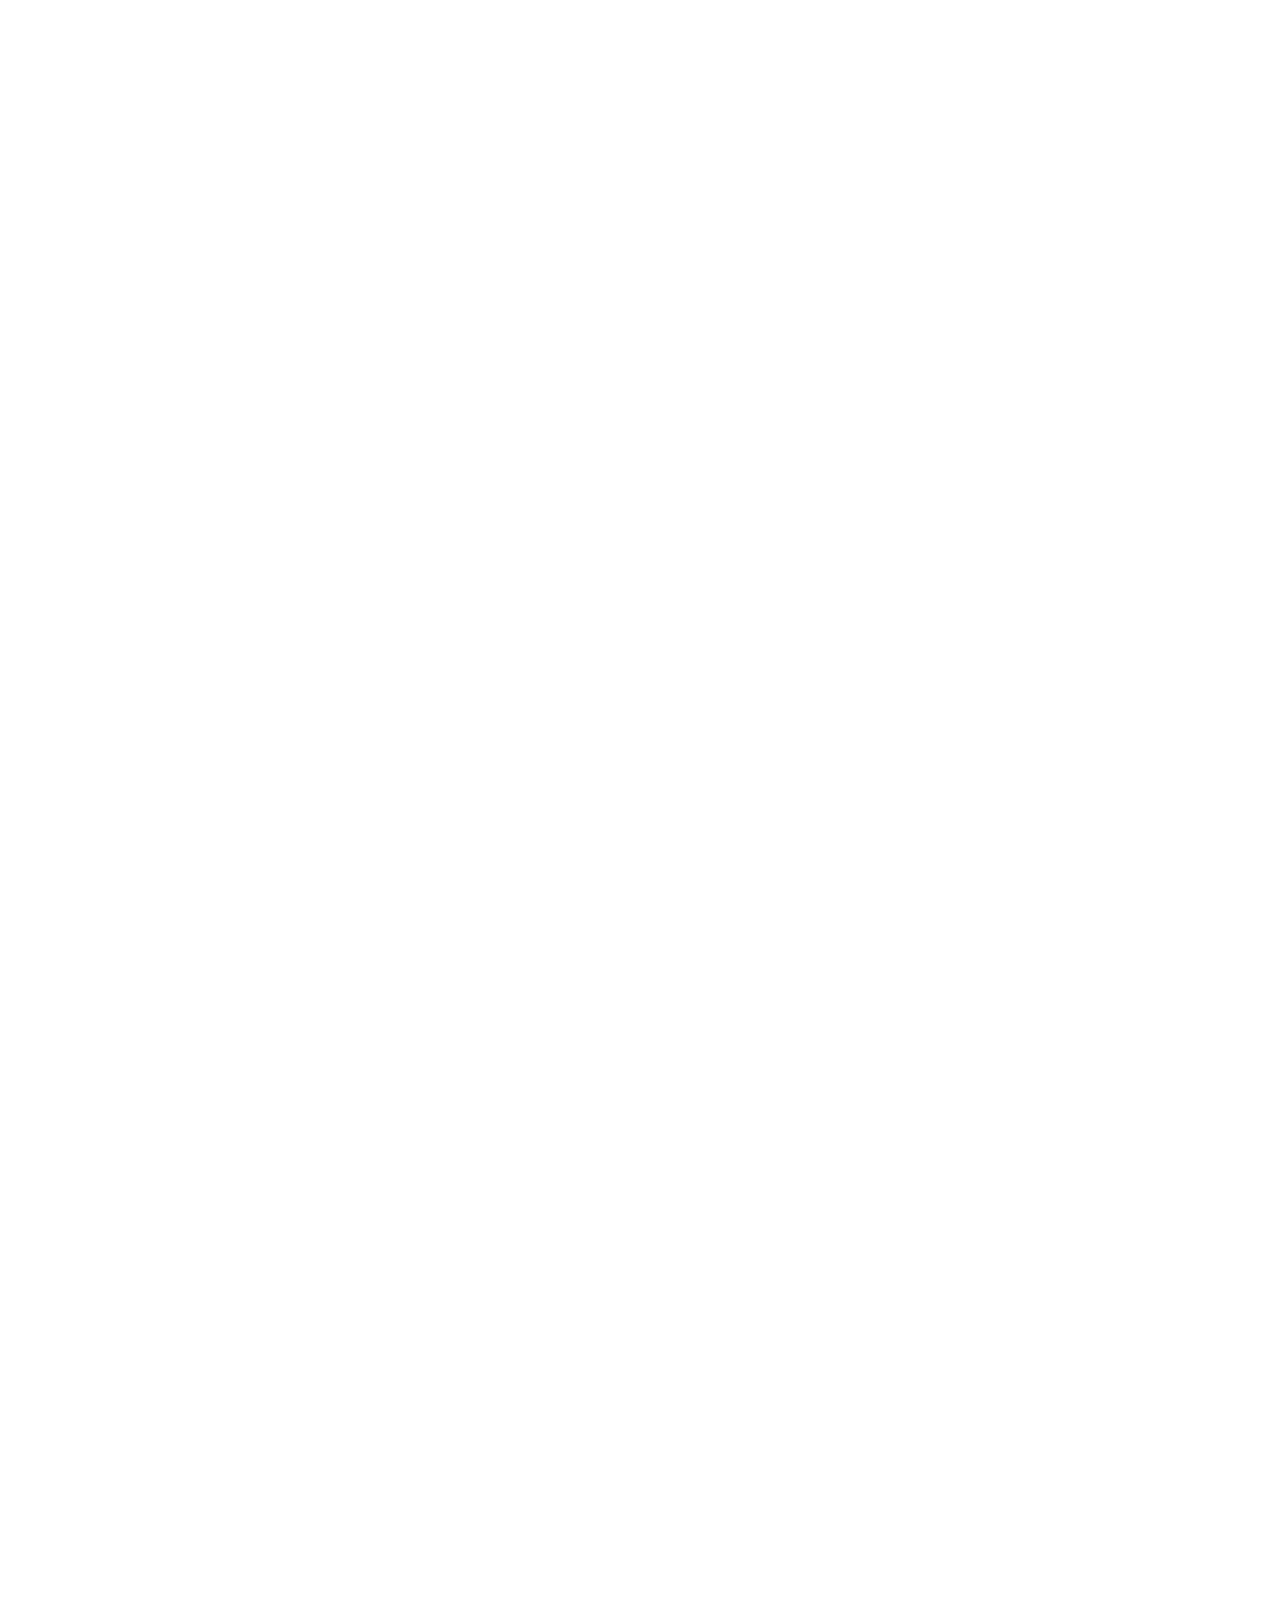
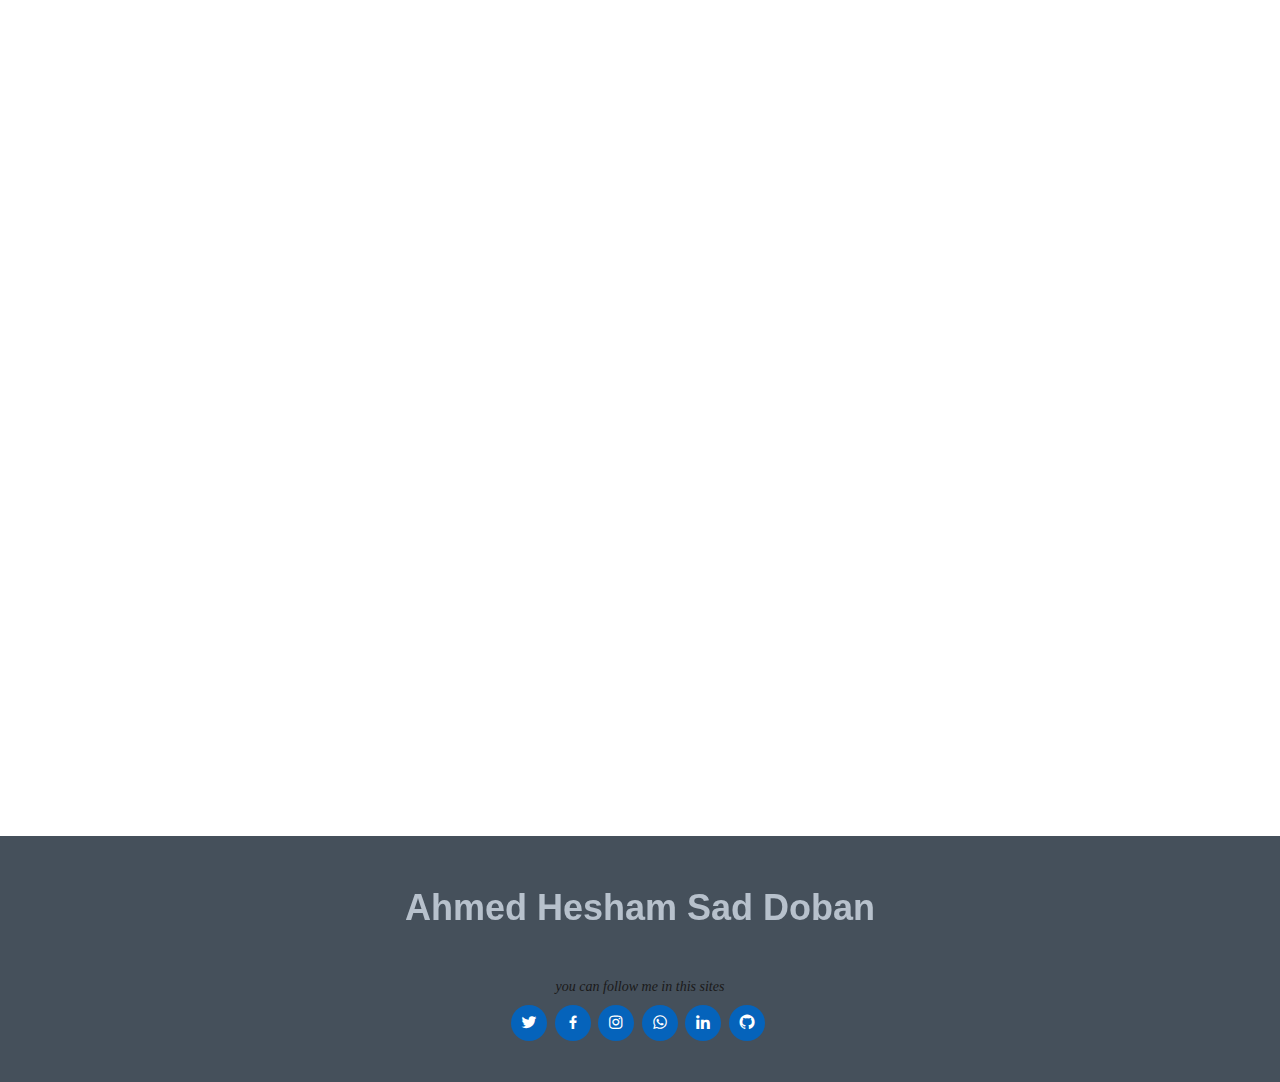
<file: HTML/gallary.html>
<!DOCTYPE html>
<html>
  <head>
    <meta charset="utf-8">
        <title>GPA Calculator</title>
        <meta content="GPA Calculator" name="description">
    <meta content="" name="keywords">
    <script src="https://cdn.jsdelivr.net/npm/@popperjs/core@2.9.2/dist/umd/popper.min.js" integrity="sha384-IQsoLXl5PILFhosVNubq5LC7Qb9DXgDA9i+tQ8Zj3iwWAwPtgFTxbJ8NT4GN1R8p" crossorigin="anonymous"></script>
    <script src="https://cdn.jsdelivr.net/npm/bootstrap@5.0.2/dist/js/bootstrap.min.js" integrity="sha384-cVKIPhGWiC2Al4u+LWgxfKTRIcfu0JTxR+EQDz/bgldoEyl4H0zUF0QKbrJ0EcQF" crossorigin="anonymous"></script>
    <link rel="stylesheet" type="text/css" href="/css/gallary.css">

    <link rel="stylesheet" href="https://cdn.jsdelivr.net/npm/bootstrap-icons@1.8.1/font/bootstrap-icons.css">
    <link href="/img/title.png" rel="icon">
    <link href="https://cdn.jsdelivr.net/npm/bootstrap@5.0.2/dist/css/bootstrap.min.css" rel="stylesheet" integrity="sha384-EVSTQN3/azprG1Anm3QDgpJLIm9Nao0Yz1ztcQTwFspd3yD65VohhpuuCOmLASjC" crossorigin="anonymous"> 

    <link href="/vendor/bootstrap-icons/bootstrap-icons.css" rel="stylesheet"> 
    <link href="/vendor/boxicons/css/boxicons.min.css" rel="stylesheet">

    <link href="/vendor/aos/aos.css" rel="stylesheet">
    <script src="/vendor/aos/aos.js"></script>       

  </head>
<body>
  <header>
    <nav class="navbar navbar-expand-lg navbar-dark bg-dark">
      <div class="container-fluid">
        <a class="navbar-brand" href="#">
          <i class="bi bi-calculator"></i>
          GPA Calculator
        </a>
        
        <button class="navbar-toggler" type="button" data-bs-toggle="collapse" data-bs-target="#navbarNav" aria-controls="navbarNav" aria-expanded="false" aria-label="Toggle navigation">
          <span class="navbar-toggler-icon"></span>
        </button>
        <div class="collapse navbar-collapse" id="navbarSupportedContent">
          <ul class="navbar-nav me-auto mb-2 mb-lg-0">
            <li class="nav-item dropdown">
              <a class="nav-link dropdown-toggle" href="#" id="navbarDropdown" role="button" data-bs-toggle="dropdown" aria-expanded="false">
                HOME
              </a>
              <ul class="dropdown-menu" aria-labelledby="navbarDropdown">
                  <li><a class="dropdown-item" href="#Calculate">GPA</a></li>
                  <li><a class="dropdown-item" href="#Gallery">Gallery</a></li>
                  <li><a class="dropdown-item" href="#data">Table</a></li>
                  <li><hr class="dropdown-divider"></li>
                  <li><a class="dropdown-item" href="#contact">Contact US</a></li>
              </ul>
            </li>
            <li class="nav-item">
              <a class="nav-link" href="login.html">login</a>
            </li>
            <li class="nav-item">
              <a class="nav-link" href="register.html">register</a>
            </li>
            <li class="nav-item">
              <a class="nav-link" href="music.html">Music</a>
            </li>
            <li class="nav-item">
              <a class="nav-link" href="vedio.html">Vedio</a>
            </li>
            <li class="nav-item">
              <a class="nav-link" href="time.html">Time</a>
            </li>

            <li class="nav-item">
              <a class="nav-link disabled" href="#" tabindex="-1" aria-disabled="true">Disabled</a>
            </li>
          </ul>
        </div>
      </div>
    </nav>
  <div class="home">
    <div class="container">
      <div class="right" data-aos="fade-left">
      </div>
      <div class="left" data-aos="fade-right">
        <div class="content">
          <h1>GPA Calculator</h1>
          <p>this app is designed for colleges that have a 4 point GPA</p>
          <a href="#Calculate" class="btn" id="myBtn">Calculate <i class="bi bi-arrow-down-short"></i></a>
        </div>
      </div>

              <!-- The Modal -->
          <div id="myModal" class="modal">

            <!-- Modal content -->
            <div class="modal-content">
              <div class="modal-header">
                <h2>Ahmed Hesham sad doban</h2>
                <span class="close">&times;</span>
              </div>
              <div class="modal-body">
                <center>
                  <p>SECTION  : 2</p>
                  <p>Tell us how are you satisfied</p>
                  <p id="rate"></p>
                  <ul id="listy" onchange="change()">
                    <li>
                      <input type="radio" value="😒" name="1" id="😒" hidden/>
                      <label for="😒">&#8533;</label>
                    </li>
                    <li>                   
                      <input type="radio" value="🙂" name="1" id="🙂" hidden/>
                      <label for="🙂">&#8534;</label></li>
                    <li>
                      <input type="radio" value="😊" name="1" id="😊" hidden/>
                      <label for="😊">&#8535;</label>
                    </li>
                    <li>
                      <input type="radio" value="😉" name="1" id="😉" hidden/>
                      <label for="😉">&#8536;</label>
  
                    </li>
                    <li>
                      <input type="radio" value="😍" name="1" id="😍" hidden/>
                      <label for="😍">⅟</label>
                    </li>
                 </ul>
                 </center>
                 
              </div>
            </div>

          </div>
    </div>
  </div>
  </header>

<section id="Calculate" class="Calculate">
  <div class="container" data-aos="fade-up">
      <div class="section-title">
          <h2>Calculateion</h2>
          <p>please Enter the require  </p>
      </div>
  </div>

  <div class="row" id="calv">
    <div class="col-sm-8" data-aos="fade-right">
      <table class="table" id="data">
        <thead>
          <tr>
            <th scope="col">Course Name</th>
            <th scope="col">Course Hour</th>
            <th scope="col">Grade</th>
          </tr>
        </thead>
        <tbody>
          <tr>
            <td><input id="CourseName" type="text" class="form-control" placeholder="Course Name" aria-label="Text input with dropdown button"></td>
            <td><input id="CourseHour" type="number" max="5" min="0" class="form-control" placeholder="Course Hour" aria-label="Text input with dropdown button"></td>
            <td>
              <select id="GRADE" class="form-select" aria-label="Default select example">
                <option selected value="0" disabled>Grade</option>
                <option value="4">A+</option>
                <option value="4">A</option>
                <option value="3.7">A-</option>
                <option value="3.3">B+</option>
                <option value="3">B</option>
                <option value="2.7">B-</option>
                <option value="2.3">C+</option>
                <option value="2">C</option>
                <option value="1.7">C-</option>
                <option value="1.3">D+</option>
                <option value="1">D</option>
                <option value="0">F</option>
              </select>
             </td>
          </tr>
       </tbody>
      </table>
    </div>

    <div class="col-sm-2"  data-aos="fade-left">
      <div class="d-grid gap-2" >
        <button class="btn btn-primary" type="button" onclick="ADD()" style="background-color: #728394;">ADD</button>
        <button class="btn btn-primary" type="button" onclick="Calc()"style="background-color: #728394;">Calculate</button>
    
      </div>

      <div class="circle-wrap" id="prosses" style="display: none;" data-aos="fade-up-left">
        <div class="circle">
          <div class="mask full">
            <div class="fill"></div>
          </div>
          <div class="mask half">
            <div class="fill"></div>
          </div>
          <div class="inside-circle"> GPA <p class="output"></p> </div>
        </div>
      </div> 
      
    
      
    </div>
</div>
</section>
    <!-- ======= Gallery Section ======= -->
<section id="Gallery" class="portfolio">
  <div class="container" data-aos="fade-up">
    <div class="section-title">
      <h2>Gallery</h2>
    </div>
  </div>

  <div class="row" >
    <div class="col" data-aos="zoom-in-up">
      <center>
        <input class="form-control me-2" type="text" id="myInput" onkeyup="SearchFunction()" placeholder="Search for names.." style="width: 80%;">
      </center>
      <ul id="myUL" class="row"data-aos="zoom-out">   

          <li class="col-lg-4 col-md-6 portfolio-item" data-aos="zoom-in">
              <div class="portfolio-wrap">
                <img src="/img/wallpaper/one.jpg" alt="one punch man" class="img-fluid" >
                <div class="portfolio-info">
                  <h4>one punch man</h4>       
                  <div class="portfolio-links">
                    <a href="#Gallery"   onclick="openModal();currentSlide(1)"><i class="bx bx-plus"></i></a>
                   </div>
                </div>
              </div>
          </li>

          <li class="col-lg-4 col-md-6 portfolio-item" data-aos="zoom-out-down">          
              <div class="portfolio-wrap">
                <img src="/img/wallpaper/hxh (2).jpg" alt="Hunter x Hunter" class="img-fluid">
                <div class="portfolio-info">
                  <h4>Hunter x Hunter</h4>       
                  <div class="portfolio-links">
                    <a href="#Gallery"   onclick="openModal();currentSlide(2)"><i class="bx bx-plus"></i></a>
                   </div>
                </div>
              </div>
          </li>


          <li class="col-lg-4 col-md-6 portfolio-item">
              <div class="portfolio-wrap">
                <img src="/img/wallpaper/conan (1).jpg" alt="Detective Conan" class="img-fluid" alt="">
                <div class="portfolio-info">
                  <h4>Detective Conan</h4>       
                  <div class="portfolio-links">
                    <a href="#Gallery"  onclick="openModal();currentSlide(3)" ><i class="bx bx-plus"></i></a>
                   </div>
                </div>
              </div>
          </li>

          <li class="col-lg-4 col-md-6 portfolio-item">
            <div class="portfolio-wrap">
              <img src="/img/wallpaper/conan (2).jpg" alt="Detective Conan" class="img-fluid" alt="">
              <div class="portfolio-info">
                <h4>Detective Conan</h4>       
                <div class="portfolio-links">
                  <a href="#Gallery"  onclick="openModal();currentSlide(4)" ><i class="bx bx-plus"></i></a>
                 </div>
              </div>
            </div>
        </li>

        <li class="col-lg-4 col-md-6 portfolio-item">
          <div class="portfolio-wrap">
            <img src="/img/wallpaper/conan (4).jpg" alt="Detective Conan" class="img-fluid" alt="">
            <div class="portfolio-info">
              <h4>Detective Conan</h4>       
              <div class="portfolio-links">
                <a href="#Gallery" data-min-width="600px"  onclick="openModal();currentSlide(5)" ><i class="bx bx-plus"></i></a>
               </div>
            </div>
          </div>
      </li>

        </div>
      </ul>


      <div id="myModal2" class="modal2">
        <span class="close cursor" onclick="closeModal()">&times;</span>

        <div class="modal-content">

          <div class="mySlides">
            <div class="numbertext">1 / 5</div>
            <img src="/img/wallpaper/one.jpg" style="width:100%">
          </div>

          <div class="mySlides">
            <div class="numbertext">2 / 5</div>
            <img src="/img/wallpaper/hxh (2).jpg" style="width:100%">
          </div>
          
          <div class="mySlides">
            <div class="numbertext">3 / 5</div>
            <img src="/img/wallpaper/conan (1).jpg" style="width:100%">
          </div>

          
          <div class="mySlides">
            <div class="numbertext">4 / 5</div>
            <img src="/img/wallpaper/conan (2).jpg" style="width:100%">
          </div>

          
          <div class="mySlides">
            <div class="numbertext">5 / 5</div>
            <img src="/img/wallpaper/conan (4).jpg" style="width:100%">
          </div>
          


      <a class="prev" onclick="plusSlides(-1)">&#10094;</a>
      <a class="next" onclick="plusSlides(1)">&#10095;</a>
        </div>
      </div>



      



    </div>
</section>


    <!-- ======= Contact Section ======= -->
    <section id="contact" class="contact" data-aos="fade-up">
      <div class="container" data-aos="fade-up">

        <div class="section-title">
          <h2>Contact</h2>
        </div>
      </div>
      <div class="row mt-1">

        <div class="col-lg-4">
          <div class="info">
            <div class="address">
                <a href="https://goo.gl/maps/sroomfEm3k15dAhG7">
                    <i class="bi bi-geo-alt"></i>
                </a>
              <h4>Location</h4>
              <p>El salam first ,Cairo</p>
            </div>

            <div class="email">
              <a href="mailto:ahmedzoro323@gmail.com">
                  <i class="bi bi-envelope"></i>
              </a>
            <h4>Email</h4>
            <p>ahmedzoro323@gmail.com</p>
          </div>

          <div class="phone">
            <a href="tel:+201555894860">
                <i class="bi bi-phone"></i>
            </a>
            <h4>Call</h4>
            <p>01555894860</p>
          </div>

          </div>

        </div>

        <div class="col-lg-8 mt-5 mt-lg-0">

          <form action="forms/contact.php" method="post" role="form" class="php-email-form">
            <div class="row">
              <div class="col-md-6 form-group">
                <input type="text" name="name" class="form-control" id="name" placeholder="Your Name" required>
              </div>
              <div class="col-md-6 form-group mt-3 mt-md-0">
                <input type="email" class="form-control" name="email" id="email" placeholder="Your Email" required>
              </div>
            </div>
            <div class="form-group mt-3">
              <input type="text" class="form-control" name="subject" id="subject" placeholder="Subject" required>
            </div>
            <div class="form-group mt-3">
              <textarea class="form-control" name="message" rows="5" placeholder="Message" id="textaria"  required></textarea>
            </div>
            <div class="my-3">
              <div class="loading">Loading</div>
              <div class="error-message"></div>
              <div class="sent-message">Your message has been sent. Thank you!</div>
            </div>
            <div class="row">
              <div class="col-sm-4">
                <div class="text-center"><button type="submit">Send Message</button></div>
              </div>
              <div class="col-sm-4">
                <div class="text-center"><button type="button" onclick="changeCal()">Change style</button></div>
              </div>
            </div>
          
          </form>

        </div>

      </div>

    </section><!-- End Contact Section -->

    <footer id="footer">
      <div class="container">
        <h3>Ahmed Hesham Sad Doban</h3>
      </div>
      <p>you can follow me in this sites</p>   
      <div class="social-links">
        <a href="https://twitter.com/ahmed_doban" class="twitter"><i class="bx bxl-twitter"></i></a>
            <a href="https://www.facebook.com/ahmed.doban.56" class="facebook"><i class="bx bxl-facebook"></i></a>
            <a href="https://www.instagram.com/ahmeddoban/" class="instagram"><i class="bx bxl-instagram"></i></a>
            <a href="https://api.whatsapp.com/send/?phone=201555894860&text&app_absent=0" class="google-plus"><i class="bx bxl-whatsapp"></i></a>
            <a href="https://www.linkedin.com/in/ahmeddoban" class="linkedin"><i class="bx bxl-linkedin"></i></a>
            <a href="https://github.com/AhmedDoban" class="linkedin"><i class="bx bxl-github"></i></a>
      </div>


    </footer><!-- End Footer -->
<script src="/JS/gallary.js"></script>
<script>
  AOS.init();
</script>
</body>
</html>


<body>
</file>
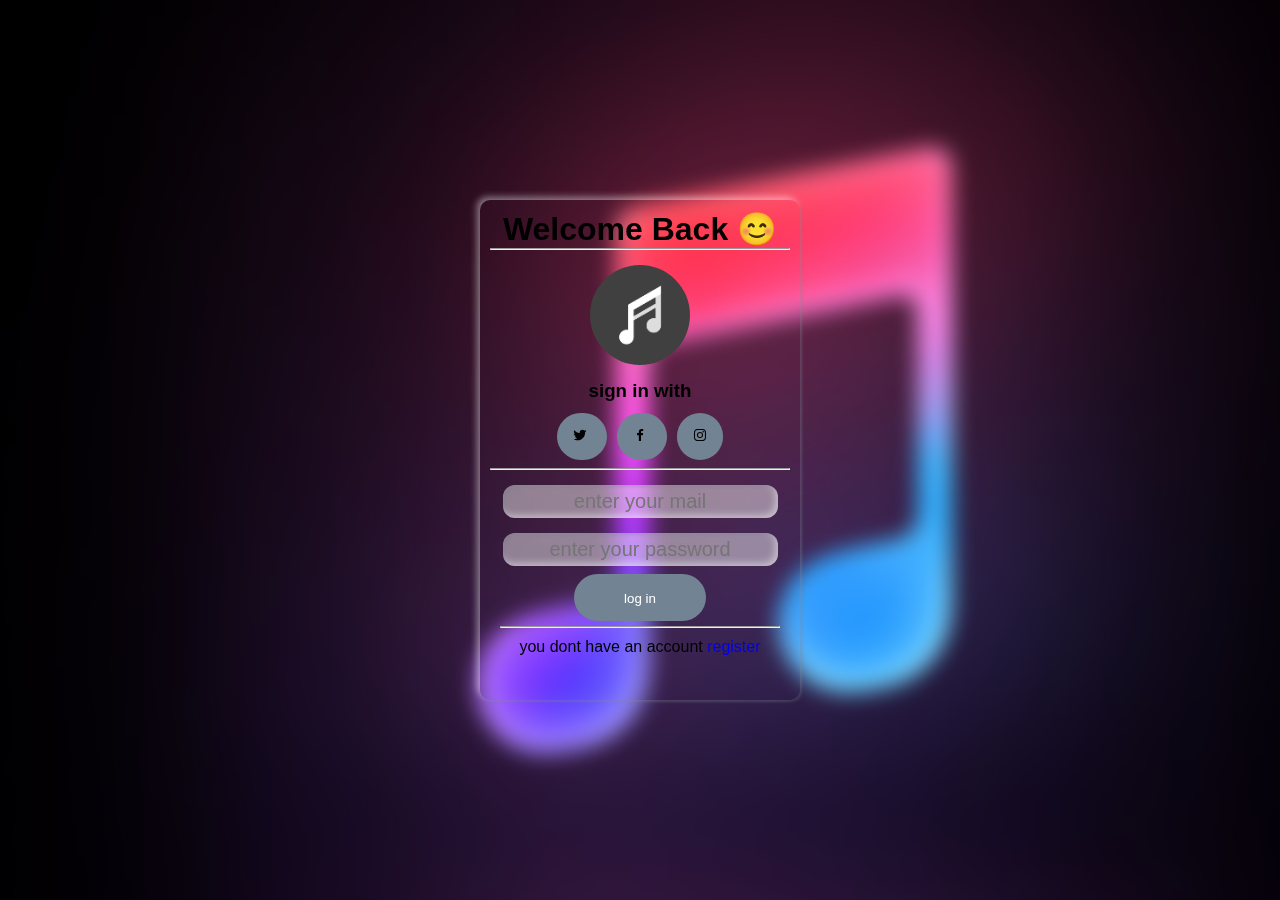
<file: HTML/logIN.html>
<html lang="en">
<head>
    <meta charset="UTF-8">
    <meta http-equiv="X-UA-Compatible" content="IE=edge">
    <meta name="viewport" content="width=device-width, initial-scale=1.0">
    <title>LOGIN</title>
    <link rel="stylesheet" href="/css/login.css">
    <script src="https://cdn.jsdelivr.net/npm/@popperjs/core@2.9.2/dist/umd/popper.min.js" integrity="sha384-IQsoLXl5PILFhosVNubq5LC7Qb9DXgDA9i+tQ8Zj3iwWAwPtgFTxbJ8NT4GN1R8p" crossorigin="anonymous"></script>
    <script src="https://cdn.jsdelivr.net/npm/bootstrap@5.0.2/dist/js/bootstrap.min.js" integrity="sha384-cVKIPhGWiC2Al4u+LWgxfKTRIcfu0JTxR+EQDz/bgldoEyl4H0zUF0QKbrJ0EcQF" crossorigin="anonymous"></script>
    <link href="/img/icon.jpg" rel="icon">

    <link href="/vendor/bootstrap-icons/bootstrap-icons.css" rel="stylesheet"> 

    <link href="/vendor/boxicons/css/boxicons.min.css" rel="stylesheet">

        <link rel="stylesheet" href="https://cdn.jsdelivr.net/npm/bootstrap-icons@1.8.1/font/bootstrap-icons.css">
        <script src="/JS/vue.js"></script>
    
        <link rel="stylesheet" href="/vendor/aos/aos.css">
        <script src="/vendor/aos/aos.js"> </script>
</head>
<body>
    <div class="container" data-aos="zoom-in">
      <h1>Welcome Back 😊</h1>
      <hr>
        <img src="/img/icon.jpg" class="img-ico" data-aos="zoom-out-up">
        
        <h3>sign in with </h3>
       <a >
         <i class="bx bxl-twitter" data-aos="fade-right"></i>
       </a>
       <a>
          <i class="bx bxl-facebook"></i>
        </a>
        <a>
          <i class="bx bxl-instagram" data-aos="fade-up-left"></i>
        </a>

        <hr>
        <form class="log" id="REGISTERacc">
            <input type="text" name="inputBAR" placeholder="enter your mail" class="txt" />
            <input type="password" name="inputBAR"  placeholder="enter your password" class="txt"/>    
           <a href="music.html"><button type="button">log in</button> </a>  
            <hr style="margin:10px ;">
            <p> you dont have an account <a href="register.html" id="register">register</a> </p>
              
          </form>      
    </div>
  
    <script>
      AOS.init();
    </script>
</body>
</html>
</file>
<file: css/gallary.css>
*{
   padding: 0;
   margin: 0;
   box-sizing: border-box;
 }
 
 section{
   width: 100%;
   min-height: 100vh;
 }
 .home{
  background-color: #1e1f26;
  display: flex;
  align-items: center;
  justify-content: center;
 }
 .container{
   width: 90%;
   display: flex;
   align-items: center;
   justify-content: center;
   max-width: 1000px;
   margin: 50px auto;
 }
 .right{
   width: 60%;
   background-image: url(../img/background.jpg);
   height: 600px;
   background-repeat: no-repeat;
   background-position: center;
   border-radius: 12px;
   transition: .5s;
   transform: .5s;
 }
 .left{
  width: 40%;
  min-height: 400px;
  background-color: #303137;
  display: flex;
  align-items: center;
  justify-content: center;
  padding: 30px;
  border-radius: 12px;
  color: white;
  margin-left: -250px;
  transition: .5s;
  transform: .5s;
 }
 .right-login{
   width: 60%;
   height: 600px;
   background-repeat: no-repeat;
   background-position: center;
   border-radius: 12px;
   transition: .5s;
   transform: .5s;
   background-image: url(../img/login.jpg);
   filter: blur(8px);
   -webkit-filter: blur(8px);
 }
 .left-Login{
  width: 30%;
  height: 600px;
  box-shadow: -3px -3px 7px #ffffff73 ,2px 2px 3px rgba(94,104,121,0.288);
  background: #dde1e7;
  display: flex;
  align-items: center;
  justify-content: center;
  padding: 30px;
  border-radius: 12px;
  color:#000;
  transition: .5s;
  transform: .5s;
 }
 .right-register{
  width: 70%;
  height: 600px;
  background-repeat: no-repeat;
  background-position: center;
  border-radius: 12px;
  transition: .5s;
  transform: .5s;
  background-image: url(../img/login.jpg);
  filter: blur(8px);
  -webkit-filter: blur(8px);
 
}
 .left-register{
  width: 40%;
  height: 600px;
  box-shadow: -3px -3px 7px #ffffff73 ,2px 2px 3px rgba(94,104,121,0.288);
  background: #dde1e7;
  display: flex;
  align-items: center;
  justify-content: center;
  padding: 30px;
  border-radius: 12px;
  color:#000;
  transition: .5s;
  transform: .5s;  
 }

 .left h1 {
  font-size: 40px;
  font-weight: lighter;
}
.left p {
  margin: 20px 0;
  font-weight: 500;
  line-height: 25px;
}
.left a {
  text-decoration: none;
  text-transform: uppercase;
  background-color: white;
  color: black;
  padding: 20px 30px;
  display: inline-block;
  letter-spacing: 1px;
}

@media(max-width: 996px) {
  .container {
    flex-direction: column;
    width: 100%;
    margin: 0 20px;
    transition: .5s;
    transform: .5s;
  }
  .right,.right-login {
    width: 100%;
    height: 400px;
  }
  .left,.left-login {
    width: 90%;
    margin: 0;
    margin-top: -150px;
  }
}
.calculate{
  background-color: aliceblue;
}
#calv{
  padding: 0 50px 0 50px;
  justify-items: center;
  justify-content: center;

}

section {
  padding-bottom: 60px 0;
  overflow: hidden;
}

.section-title {
  text-align: center;
  padding-bottom: 30px;
}
.section-title h2 {
  font-size: 32px;
  font-weight: bold;
  text-transform: uppercase;
  margin-bottom: 20px;
  padding-bottom: 20px;
  position: relative;
  color: #728394;
}
.section-title h2::before {
  content: "";
  position: absolute;
  display: block;
  width: 120px;
  height: 1px;
  background: #728394;
  bottom: 1px;
  left: calc(50% - 60px);
}
.section-title h2::after {
  content: "";
  position: absolute;
  display: block;
  width: 40px;
  height: 3px;
  background: #1e1f26;
  bottom: 0;
  left: calc(50% - 20px);
}
.section-title p {
  margin-bottom: 0;
}


.Calculate .content h3 {
  font-weight: 700;
  font-size: 26px;
  color: #728394;
}
.Calculate .content ul {
  list-style: none;
  padding: 0;
}
.Calculate .content ul li {
  margin-bottom: 20px;
  display: flex;
  align-items: center;
}
.Calculate .content ul strong {
  margin-right: 10px;
}
.Calculate .content ul i {
  font-size: 16px;
  margin-right: 5px;
  color: #0563bb;
  line-height: 0;
}
.Calculate .content p:last-child {
  margin-bottom: 0;
}




.circle-wrap {
  margin: 150px auto;
  width: 150px;
  height: 150px;
  background: #fefcff;
  border-radius: 50%;
  border: 1px solid #cdcbd0;
}
.circle-wrap .circle .mask,
.circle-wrap .circle .fill {
  width: 150px;
  height: 150px;
  position: absolute;
  border-radius: 50%;
}

.mask .fill {
  clip: rect(0px, 75px, 150px, 0px);
  background-color: #227ded;
}
.circle-wrap .circle .mask {
  clip: rect(0px, 150px, 150px, 75px);
}

.mask.full,
.circle .fill {
  animation: fill ease-in-out 3s;
  transform: rotate(120deg);
}

@keyframes fill{
  0% {
    transform: rotate(270deg);
  }
  100% {
    /*(360/100) * 75=270==-135    */
    transform: rotate(120deg);
  }
}
.circle-wrap .inside-circle {
  width: 122px;
  height: 122px;
  border-radius: 50%;
  background:#303137;
  
  line-height: 120px;
  text-align: center;
  margin-top: 14px;
  margin-left: 14px;
  color: #1e51dc;
  position: absolute;
  z-index: 100;
  font-weight: 700;
  font-size: 2em;
}



/*text input */
.form__group {
  position: relative;
  padding: 15px 0 0;
  margin-top: 10px;

}

.form__field {
  font-family: inherit;
  width: 100%;
  border: 0;
  border-bottom: 2px solid #9b9b9b;
  outline: 0;
  font-size: 1.3rem;
  color: #054fb7;
  padding: 7px 0;
  background: transparent;
  transition: border-color 0.2s;
}
.form__field::placeholder {
  color: transparent;
}
.form__field:placeholder-shown ~ .form__label {
  font-size: 1.3rem;
  cursor: text;
  top: 20px;
}

.form__label {
  position: absolute;
  top: 0;
  display: block;
  transition: 0.2s;
  font-size: 1rem;
  color: #9b9b9b;
}

.form__field:focus {
  padding-bottom: 6px;
  font-weight: 700;
  border-width: 3px;
  border-image: linear-gradient(to right, #11998e, #054fb7);
  border-image-slice: 1;
}
.form__field:focus ~ .form__label {
  position: absolute;
  top: 0;
  display: block;
  transition: 0.2s;
  font-size: 1rem;
  color: #475467;
  font-weight: 700;
}

/* reset input */
.form__field:required, .form__field:invalid {
  box-shadow: none;
}



/*--------------------------------------------------------------
# Contact
--------------------------------------------------------------*/
.contact{
  padding: 0 50px 0 50px;
}
.contact .info {
  width: 100%;
  background: #fff;
}
.contact .info i {
  font-size: 20px;
  color: #728394;
  float: left;
  width: 44px;
  height: 44px;
  background: #eef7ff;
  display: flex;
  justify-content: center;
  align-items: center;
  border-radius: 50px;
  transition: all 0.3s ease-in-out;
}
.contact .info h4 {
  padding: 0 0 0 60px;
  font-size: 22px;
  font-weight: 600;
  margin-bottom: 5px;
  color: #45505b;
}
.contact .info p {
  padding: 0 0 0 60px;
  margin-bottom: 0;
  font-size: 14px;
  color: #728394;
}
.contact .info .email, .contact .info .phone {
  margin-top: 40px;
}
.contact .info .email:hover i, .contact .info .address:hover i, .contact .info .phone:hover i {
  background: #728394;
  color: #fff;
}
.contact .php-email-form {
  width: 100%;
  background: #fff;
}
.contact .php-email-form .form-group {
  padding-bottom: 8px;
}
.contact .php-email-form .error-message {
  display: none;
  color: #fff;
  background: #ed3c0d;
  text-align: left;
  padding: 15px;
  font-weight: 600;
}
.contact .php-email-form .error-message br + br {
  margin-top: 25px;
}
.contact .php-email-form .sent-message {
  display: none;
  color: #fff;
  background: #18d26e;
  text-align: center;
  padding: 15px;
  font-weight: 600;
}
.contact .php-email-form .loading {
  display: none;
  background: #fff;
  text-align: center;
  padding: 15px;
}
.contact .php-email-form .loading:before {
  content: "";
  display: inline-block;
  border-radius: 50%;
  width: 24px;
  height: 24px;
  margin: 0 10px -6px 0;
  border: 3px solid #18d26e;
  border-top-color: #eee;
  -webkit-animation: animate-loading 1s linear infinite;
  animation: animate-loading 1s linear infinite;
}
.contact .php-email-form input, .contact .php-email-form textarea {
  border-radius: 4px;
  box-shadow: none;
  font-size: 14px;
}
.contact .php-email-form input {
  height: 44px;
}
.contact .php-email-form textarea {
  padding: 10px 12px;
}
.contact .php-email-form button[type=submit],button[type=button] {
  background: #728394;
  border: 0;
  padding: 10px 35px;
  color: #fff;
  transition: 0.4s;
  border-radius: 50px;
}
.contact .php-email-form button[type=submit]:hover,button[type=button]:hover {
  background: #0678e3;
}

@-webkit-keyframes animate-loading {
  0% {
    transform: rotate(0deg);
  }
  100% {
    transform: rotate(360deg);
  }
}
@keyframes animate-loading {
  0% {
    transform: rotate(0deg);
  }
  100% {
    transform: rotate(360deg);
  }
}

/*--------------------------------------------------------------
# Footer
--------------------------------------------------------------*/
#footer {
  background: #45505b;
  color: #b7c1cc;
  font-size: 14px;
  text-align: center;
  padding: 1px 0;
}
#footer h3 {
  font-size: 36px;
  font-weight: 700;
  position: relative;
  font-family: "Poppins", sans-serif;
  padding: 0;
  margin: 0;
}
#footer p {
  color: rgb(26, 25, 25);
  font-size: 15;
  font-style: italic;
  padding: 0;
  margin: 0 0 10px 0;
}
#footer .social-links {
  margin: 0 0 40px 0;
}
#footer .social-links a {
  font-size: 18px;
  display: inline-block;
  background: #0563bb;
  color: #fff;
  line-height: 1;
  padding: 8px 0;
  margin-right: 4px;
  border-radius: 50%;
  text-align: center;
  width: 36px;
  height: 36px;
  transition: 0.3s;
}
#footer .social-links a:hover {
  background: #242525;
  color: #fff;
  text-decoration: none;
}

/*progress bar*/
.home .container .left-register .content .progress {
  height: 40px;
  display: block;
  background: none;
  
}
.home .container .left-register .content .progress .skill {
  padding: 10px 0;
  margin: 0;
  text-transform: uppercase;
  display: block;
  font-weight: 600;
  font-family: "Poppins", sans-serif;
  color: #45505b;
}



/*model*/
.modal {
  display: none; /* Hidden by default */
  position: fixed; /* Stay in place */
  z-index: 1; /* Sit on top */
  padding: 200px 500px; /* Location of the box */
  left: 0;
  top: 0;
  width: 100%; /* Full width */
  height: 100%; /* Full height */
  overflow: auto; /* Enable scroll if needed */
  background-color: rgb(0,0,0); /* Fallback color */
  background-color: rgba(0,0,0,0.4); /* Black w/ opacity */
}

/* Modal Content */
.modal-content {
  position: relative;
  background-color: #fefefe;
  margin: auto;
  padding: 0;
  border-radius: 15px;
  width: 80%;
  box-shadow: 0 4px 8px 0 rgba(0,0,0,0.2),0 6px 20px 0 rgba(0,0,0,0.19);
  -webkit-animation-name: animatetop;
  -webkit-animation-duration: 0.4s;
  animation-name: animatetop;
  animation-duration: 0.4s
}

/* Add Animation */
@-webkit-keyframes animatetop {
  from {top:-300px; opacity:0} 
  to {top:0; opacity:1}
}

@keyframes animatetop {
  from {top:-300px; opacity:0}
  to {top:0; opacity:1}
}

/* The Close Button */
.close {
  color: white;
  float: right;
  font-size: 28px;
  font-weight: bold;
  display: flex;
}

.close:hover,
.close:focus {
  color: #000;
  text-decoration: none;
  cursor: pointer;
}

.modal-header {
  padding: 2px 16px;
  background-color: #728394;
  color: #25292c;
  float: left;
  display: flex;
}

.modal-body {
  padding: 2px 16px;
  color: #054fb7;
  background-color:#f7f8f9 ;
}



/*Gallery*/
.portfolio-item{
  padding:15px;

}
  .portfolio .portfolio-item {
    margin-bottom: 30px;
  }
  .portfolio #portfolio-flters {
    padding: 0;
    margin: 0 auto 25px auto;
    list-style: none;
    text-align: center;
    background: #fff;
    border-radius: 50px;
    padding: 2px 15px;
    
  }
  .portfolio #portfolio-flters li {
    cursor: pointer;
    display: inline-block;
    padding: 10px 15px;
    font-size: 14px;
    font-weight: 600;
    line-height: 1;
    text-transform: uppercase;
    color: #272829;
    margin-bottom: 5px;
    transition: all 0.3s ease-in-out;
    
  }
  li{
    list-style: none;
  }
  .portfolio #portfolio-flters li:hover, .portfolio #portfolio-flters li.filter-active {
    color: #0563bb;
  }
  .portfolio #portfolio-flters li:last-child {
    margin-right: 0;
  }
  .portfolio .portfolio-wrap {
    transition: 0.3s;
    position: relative;
    overflow: hidden;
    z-index: 1;
    background: rgba(69, 80, 91, 0.8);
  }
  .portfolio .portfolio-wrap::before {
    content: "";
    background: rgba(255, 255, 255, 0.7);
    position: absolute;
    left: 30px;
    right: 30px;
    top: 30px;
    bottom: 30px;
    transition: all ease-in-out 0.3s;
    z-index: 2;
    opacity: 0;
  }
  .portfolio .portfolio-wrap .portfolio-info {
    opacity: 0;
    position: absolute;
    top: 0;
    left: 0;
    right: 0;
    bottom: 0;
    text-align: center;
    z-index: 3;
    transition: all ease-in-out 0.3s;
    display: flex;
    flex-direction: column;
    justify-content: center;
    align-items: center;
  }
  .portfolio .portfolio-wrap .portfolio-info::before {
    display: block;
    content: "";
    width: 48px;
    height: 48px;
    position: absolute;
    top: 35px;
    left: 35px;
    border-top: 3px solid #d7dce1;
    border-left: 3px solid #d7dce1;
    transition: all 0.5s ease 0s;
    z-index: 9994;
  }
  .portfolio .portfolio-wrap .portfolio-info::after {
    display: block;
    content: "";
    width: 48px;
    height: 48px;
    position: absolute;
    bottom: 35px;
    right: 35px;
    border-bottom: 3px solid #d7dce1;
    border-right: 3px solid #d7dce1;
    transition: all 0.5s ease 0s;
    z-index: 9994;
  }
  .portfolio .portfolio-wrap .portfolio-info h4 {
    font-size: 20px;
    color: #45505b;
    font-weight: 600;
  }
  .portfolio .portfolio-wrap .portfolio-info p {
    color: #45505b;
    font-size: 14px;
    text-transform: uppercase;
    padding: 0;
    margin: 0;
  }
  .portfolio .portfolio-wrap .portfolio-links {
    text-align: center;
    z-index: 4;
  }
  .portfolio .portfolio-wrap .portfolio-links a {
    color: #45505b;
    margin: 0 2px;
    font-size: 28px;
    display: inline-block;
    transition: 0.3s;
  }
  .portfolio .portfolio-wrap .portfolio-links a:hover {
    color: #148af9;

  }
  .portfolio .portfolio-wrap:hover::before {
    top: 0;
    left: 0;
    right: 0;
    bottom: 0;
    opacity: 1;
  }
  .portfolio .portfolio-wrap:hover .portfolio-info {
    opacity: 1;
  }
  .portfolio .portfolio-wrap:hover .portfolio-info::before {
    top: 15px;
    left: 15px;
  }
  .portfolio .portfolio-wrap:hover .portfolio-info::after {
    bottom: 15px;
    right: 15px;
  }


  #listy{
    display:flex;
    margin: 10px;
    float: left;
       
  }
  #listy li{
    flex-direction: row;
    list-style: circle;
    margin: 10px;
   color: #000;
    float: left;
    width: 50px;
  }

  #listy li label{
    width: 50px;
    font-weight: 20px;
    font-size: 35px;
    justify-content: center;
    justify-items: center;
  }






  /*
  ـــــــــــــــــــــــــــــــــــــــ
light box gallary 
  ـــــــــــــــــــــــــــــــــــــــ
  */

  
  
  /* The Modal (background) */
  .modal2 {
    display: none;
    position: fixed;
    z-index: 1;
    padding-top: 20px;
    left: 0;
    top: 0;
    width: 100%;
    height: 100vh;
    overflow: auto;
    background-color: inherit;
  }
  
  /* Modal Content */
  .modal-content {
    position: relative;
    background-color: #fefefe;
    margin: auto;
    padding: 0;
    width: 90%;
    max-width: 1100px;
    max-height: 80vh;
  }
  
  /* The Close Button */
  .close {
    color: #000;
    position: absolute;
    top: 10px;
    right: 10%;
    font-size: 35px;
    font-weight: bold;

  }
  
  .close:hover,
  .close:focus {
    color: #999;
    text-decoration: none;
    cursor: pointer;
  }
  
  /* Hide the slides by default */
  .mySlides {
    display: none;
  }
  
  /* Next & previous buttons */
  .prev,
  .next {
    cursor: pointer;
    position: absolute;
    top: 50%;
    width: auto;
    padding: 16px;
    margin-top: -50px;
    color: white;
    font-weight: bold;
    font-size: 20px;
    transition: 0.6s ease;
    border-radius: 15px;
    user-select: none;
    -webkit-user-select: none;
  }
  
  /* Position the "next button" to the right */
  .next {
    right: 0;
    border-radius: 25px;
  }
  
  /* On hover, add a black background color with a little bit see-through */
  .prev:hover,
  .next:hover {
    background-color: rgba(0, 0, 0, 0.8);
    border-radius: 20px;

  }
  
  /* Number text (1/3 etc) */
  .numbertext {
    color: #f2f2f2;
    font-size: 12px;
    padding: 8px 12px;
    position: absolute;
    top: 0;
  }
</file>
<file: css/login.css>
* {
    box-sizing: border-box;
    user-select: none;
    font-family: 'Ubuntu' , sans-serif;
    padding: 0;
    margin: 0;
  }
  body {
    min-height: 100vh;
    display: flex;
    justify-content: center;
    align-items: center;
    /* background: #dde1e7; */
      background-image: url('/img/blur\ back.jpg');
    transition: all .3s linear;
  }
  .container {
    width: 320px;
    height: 500px;
    padding: 10px;
    text-align: center;
    border-radius: 10px;
    box-shadow: -3px -3px 7px #ffffff73 ,2px 2px 3px rgba(94,104,121,0.288);
  }
  .container .img-ico{
      width: 100px;
      height: 100px;
      margin: 15px;
      border-radius: 50px;
  }
  .container a{
    background-color: #728394;
    padding: 15px;
    justify-items: center;
    justify-content: center;
    border-radius: 25px;
    margin: 5px;
  }
  .container a i{
    margin: 25px 0 25px 0;
  }
  
  .txt{
    margin-top: 15px;
    padding: 5px;
    font-size: 20px;
    color:#000;
    text-align: center;
    outline: none;
    border: none;
    background: #ffffff73;
    border-radius: 12px;
    box-shadow:-3px -3px 7px #ffffff73 inset ,2px 2px 3px rgba(94,104,121,0.288) inset;
    
  }

  button[type=submit],button[type=button],container a{
    background: #728394;
    border: 0;
    padding: 10px 35px;
    color: #fff;
    transition: 0.4s;
    border-radius: 50px;
    margin-top: 15px;
  }
  button[type=submit]:hover,button[type=button]:hover, .container a:hover {
    background: #0678e3;
    color: #fff;
  }
  p #register{
    background-color: unset;
    padding: 0%;
    margin:0;
    text-decoration: none;
  }
  p #register:hover{
    color: #fff;
  }
</file>
